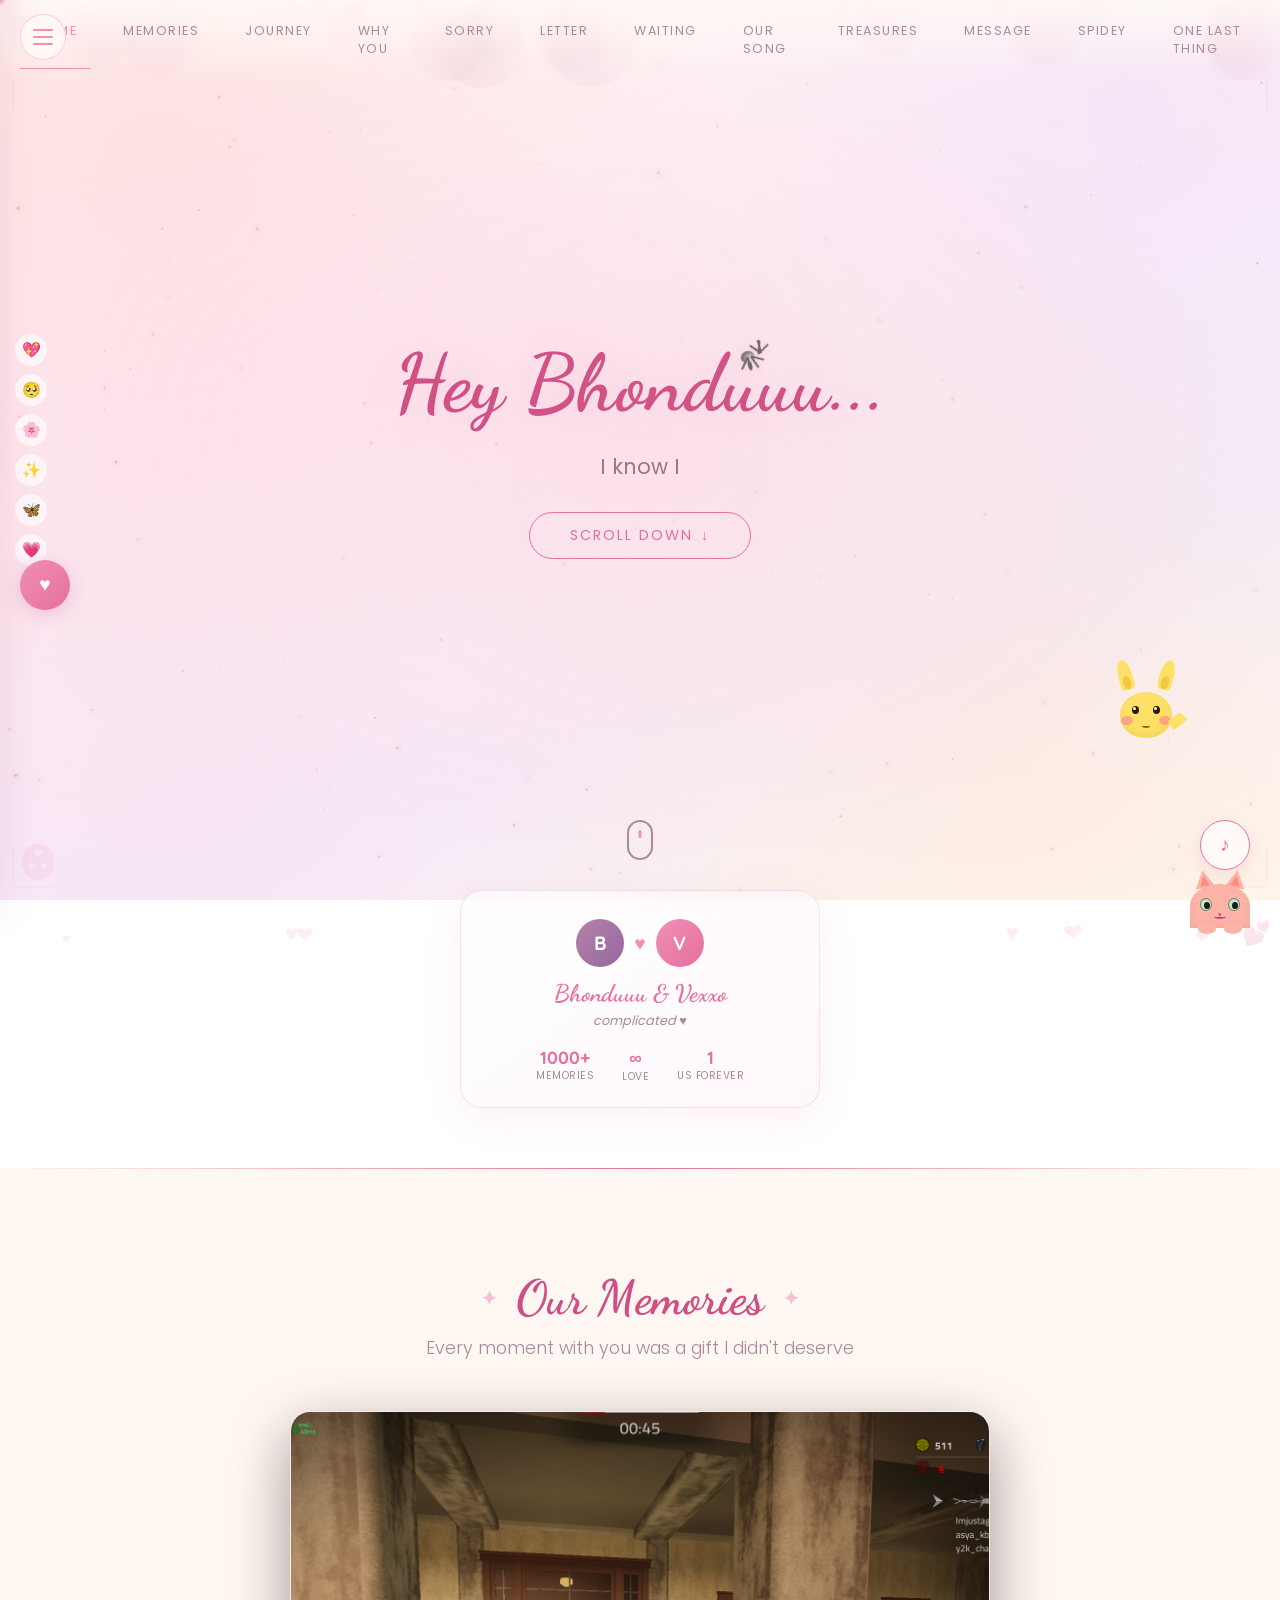
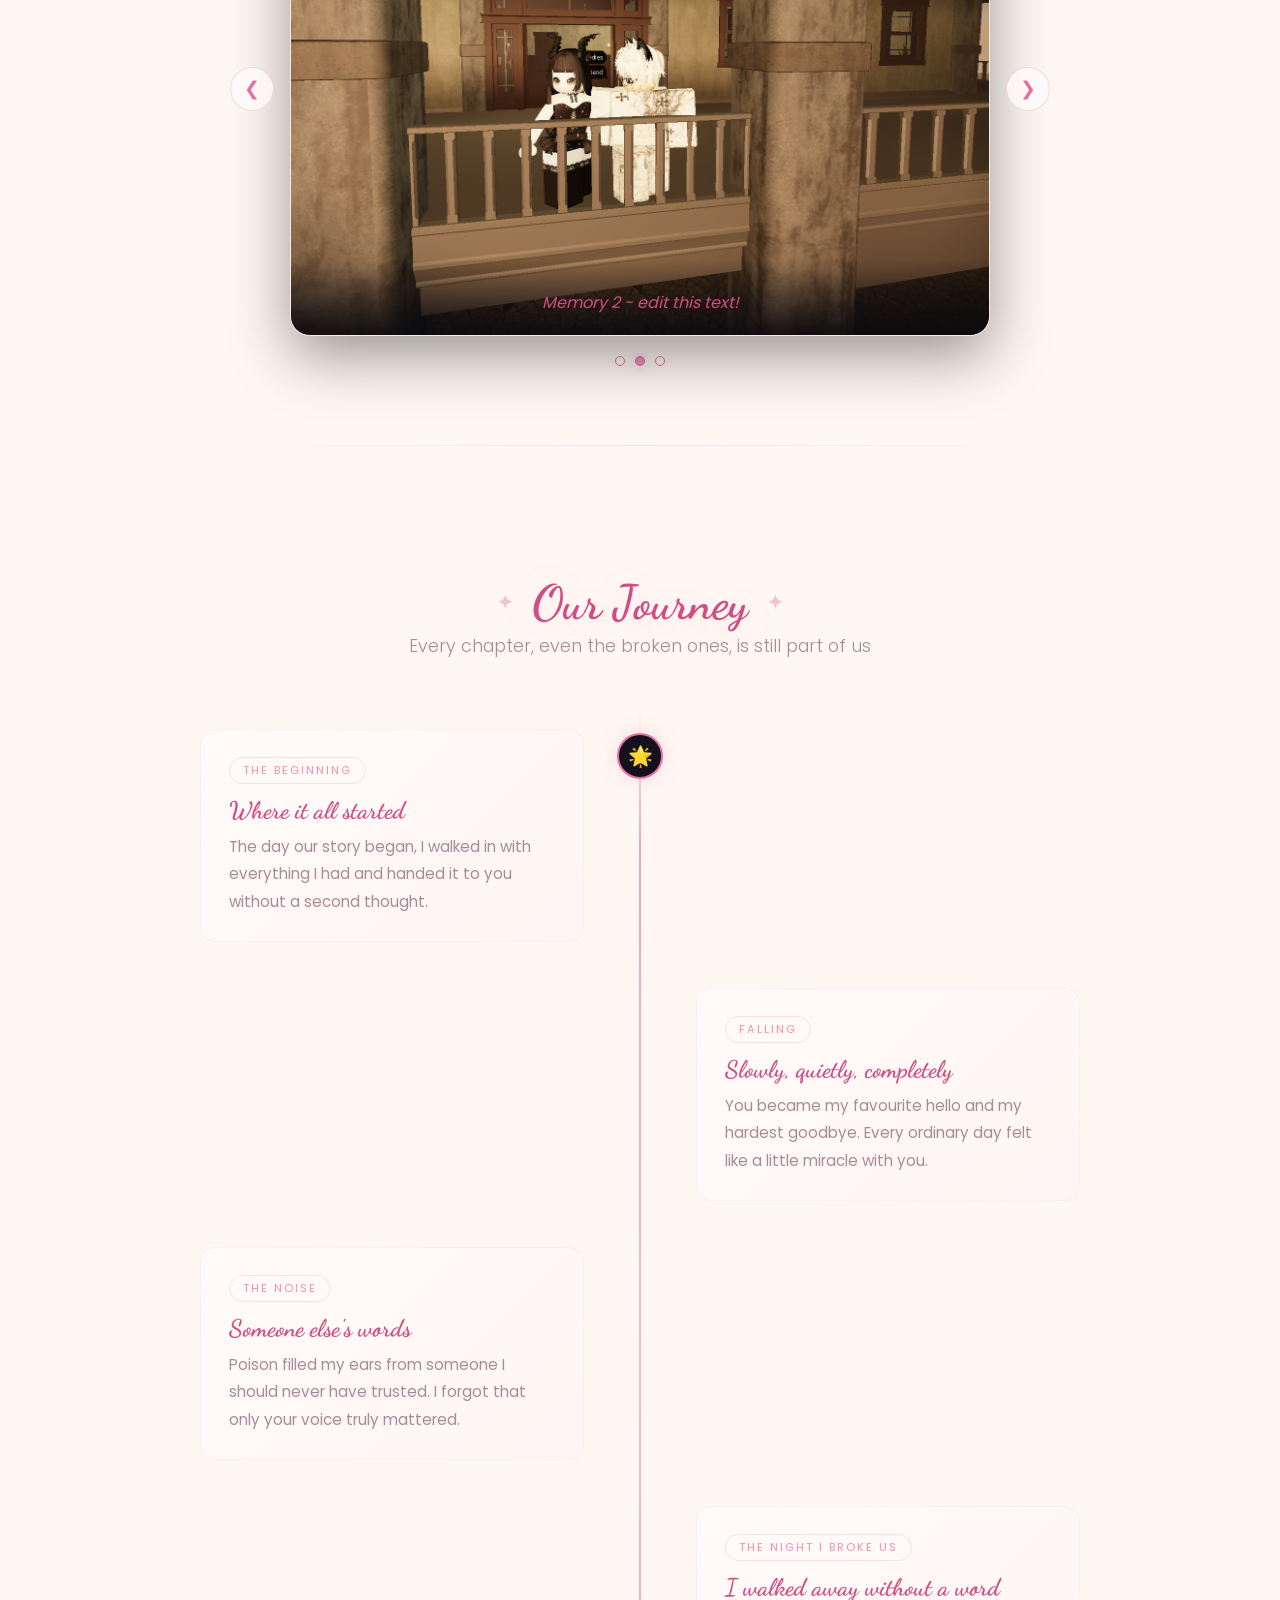
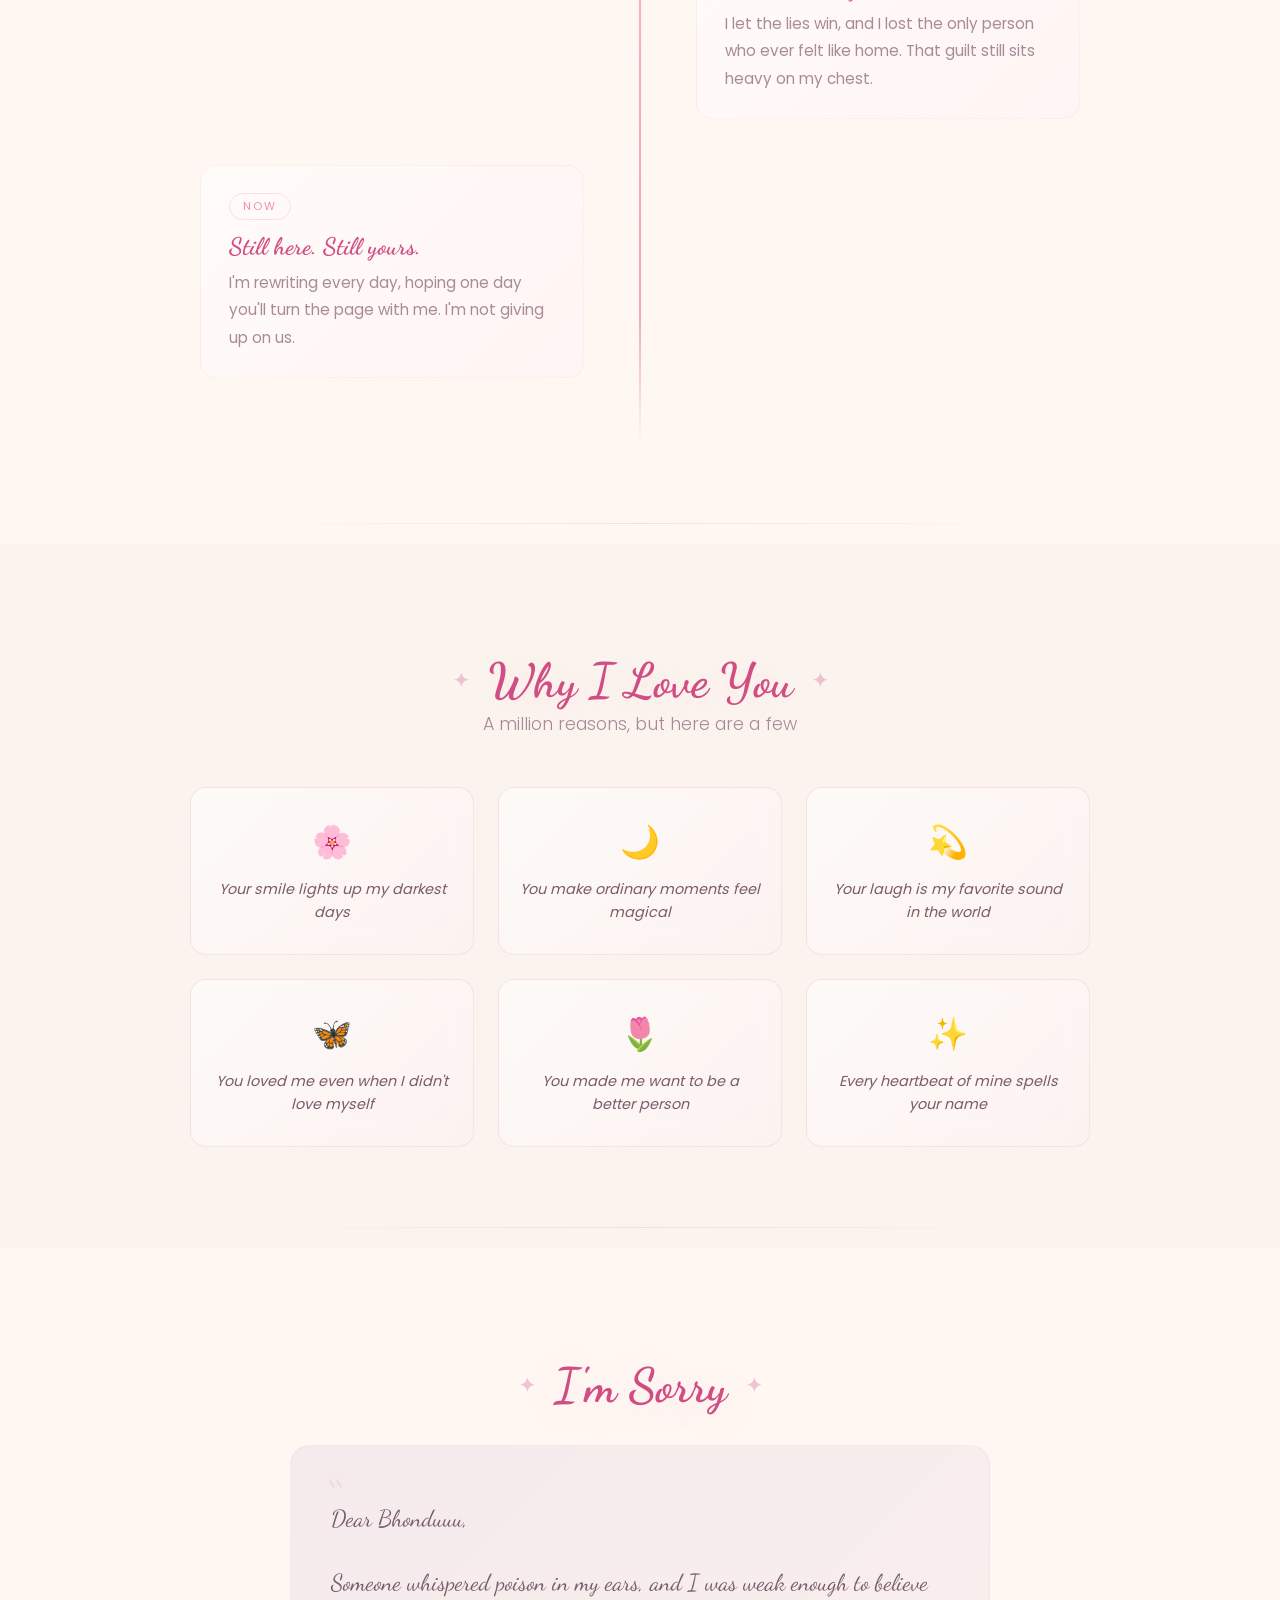
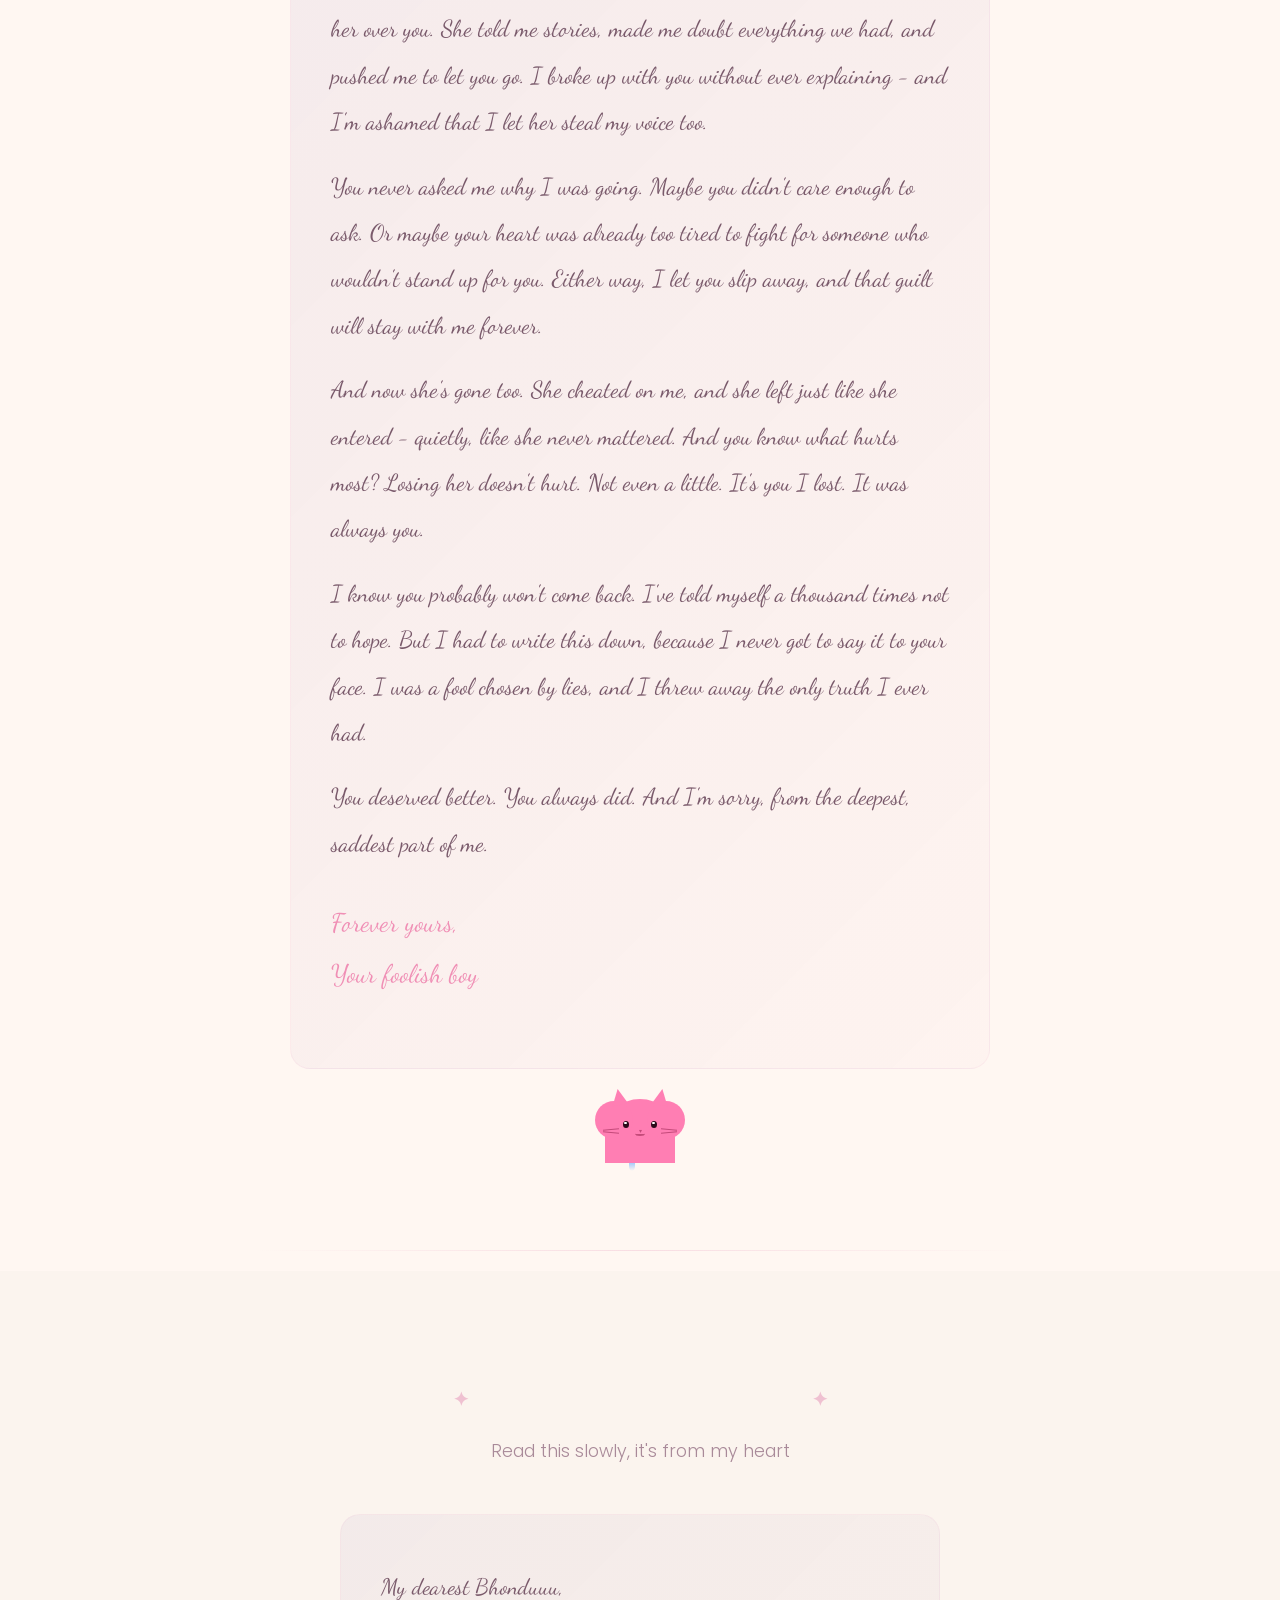
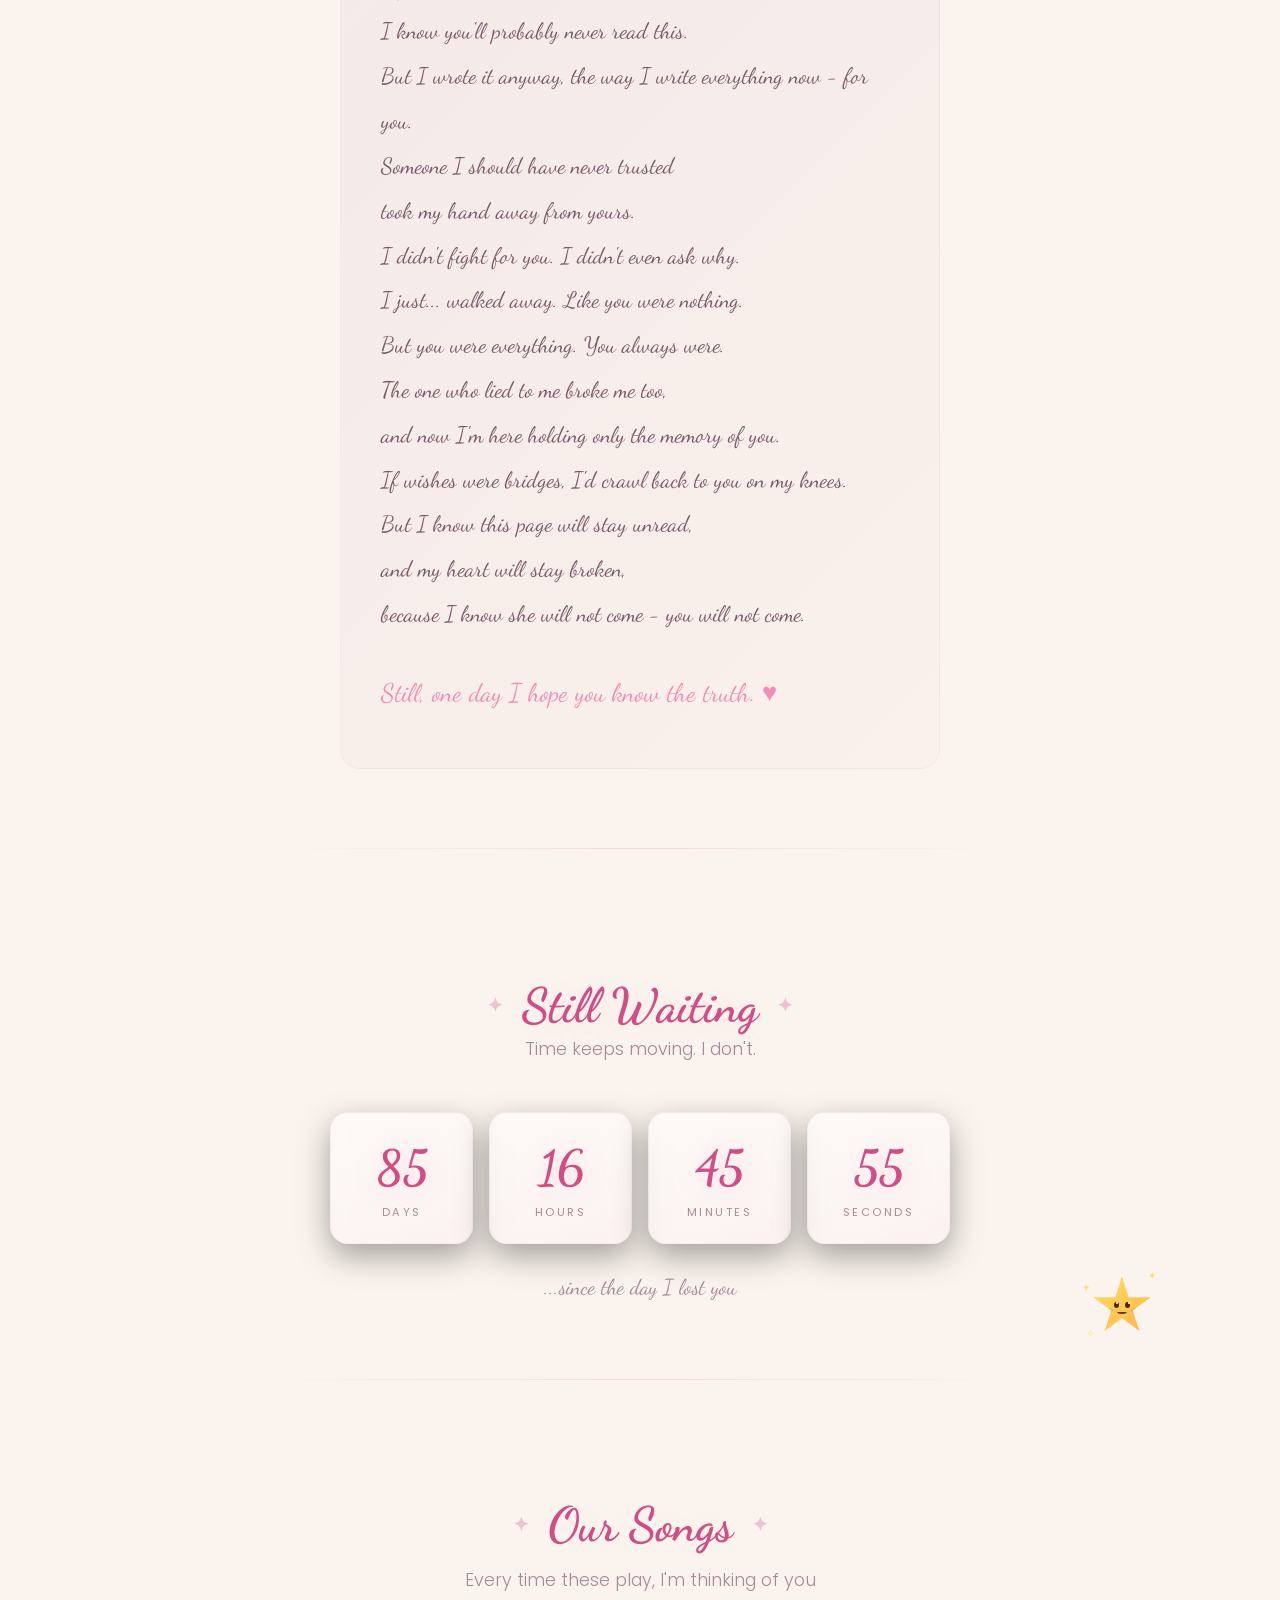
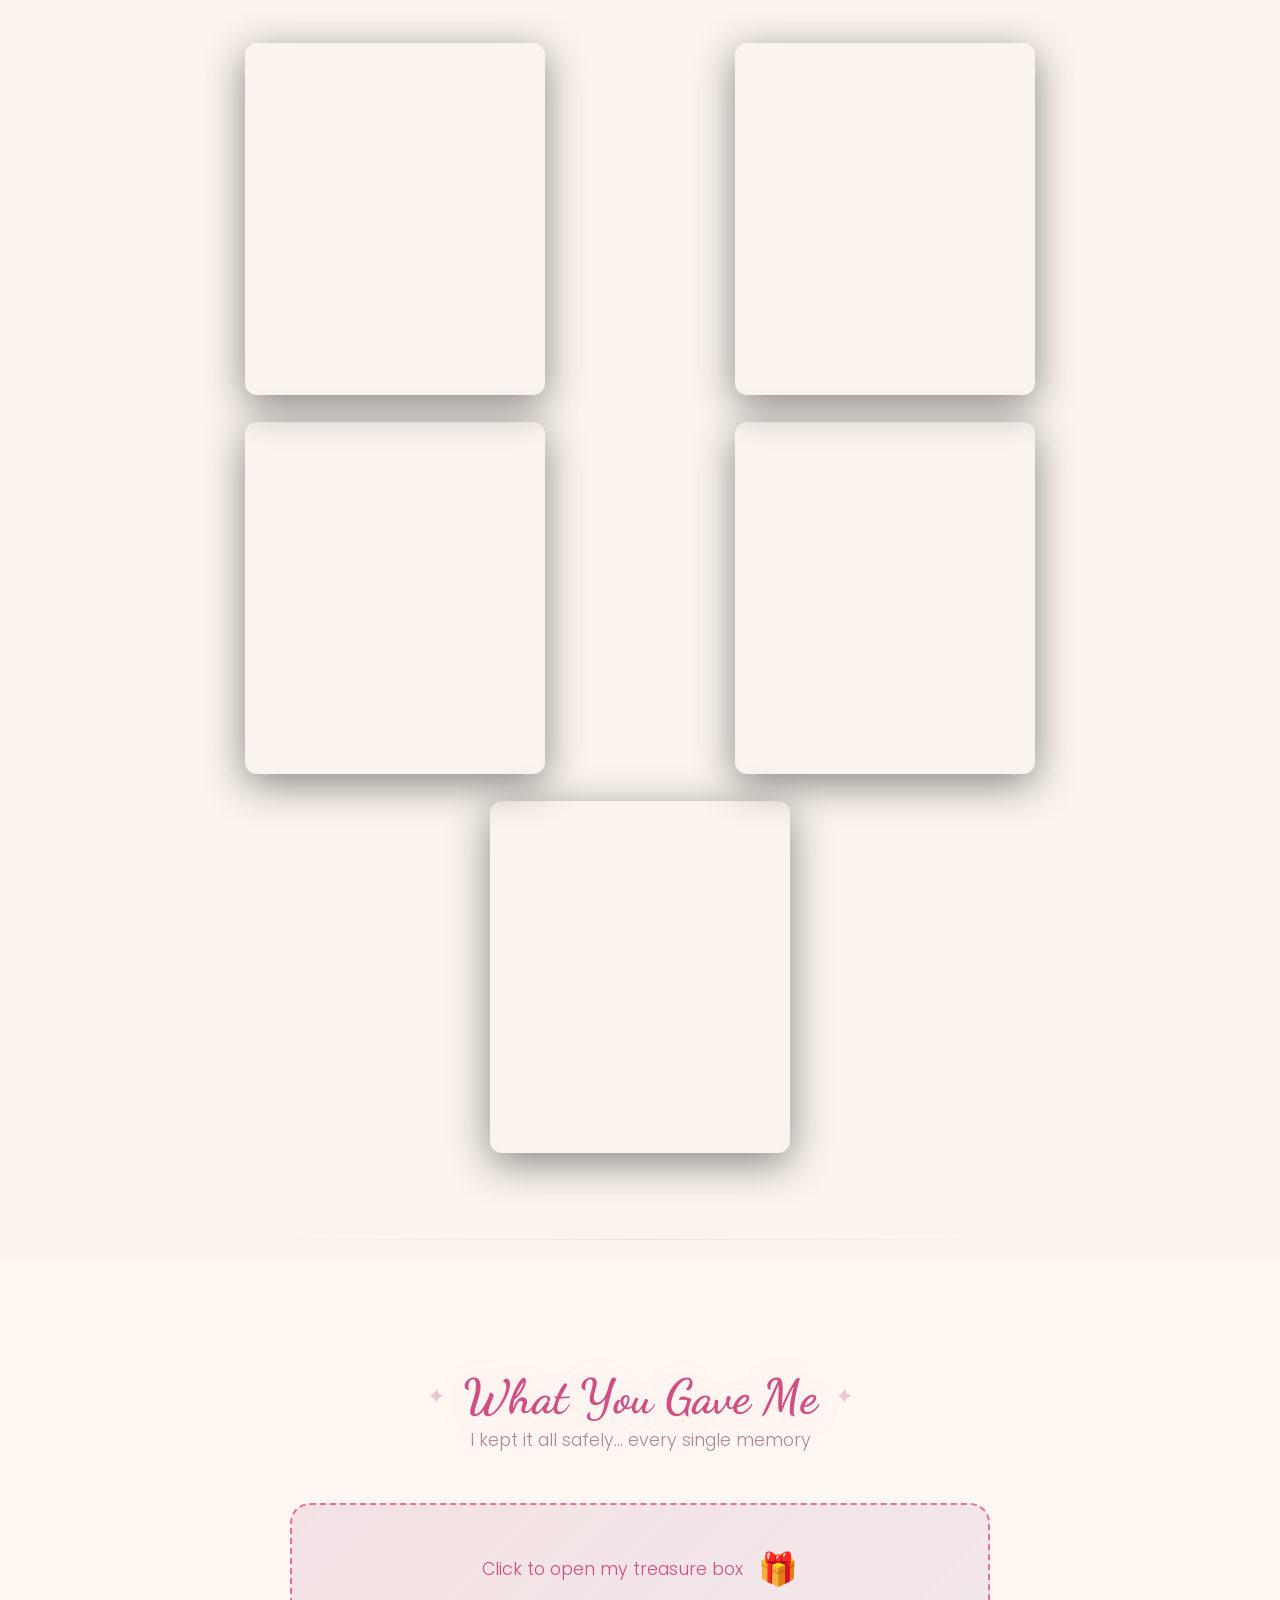
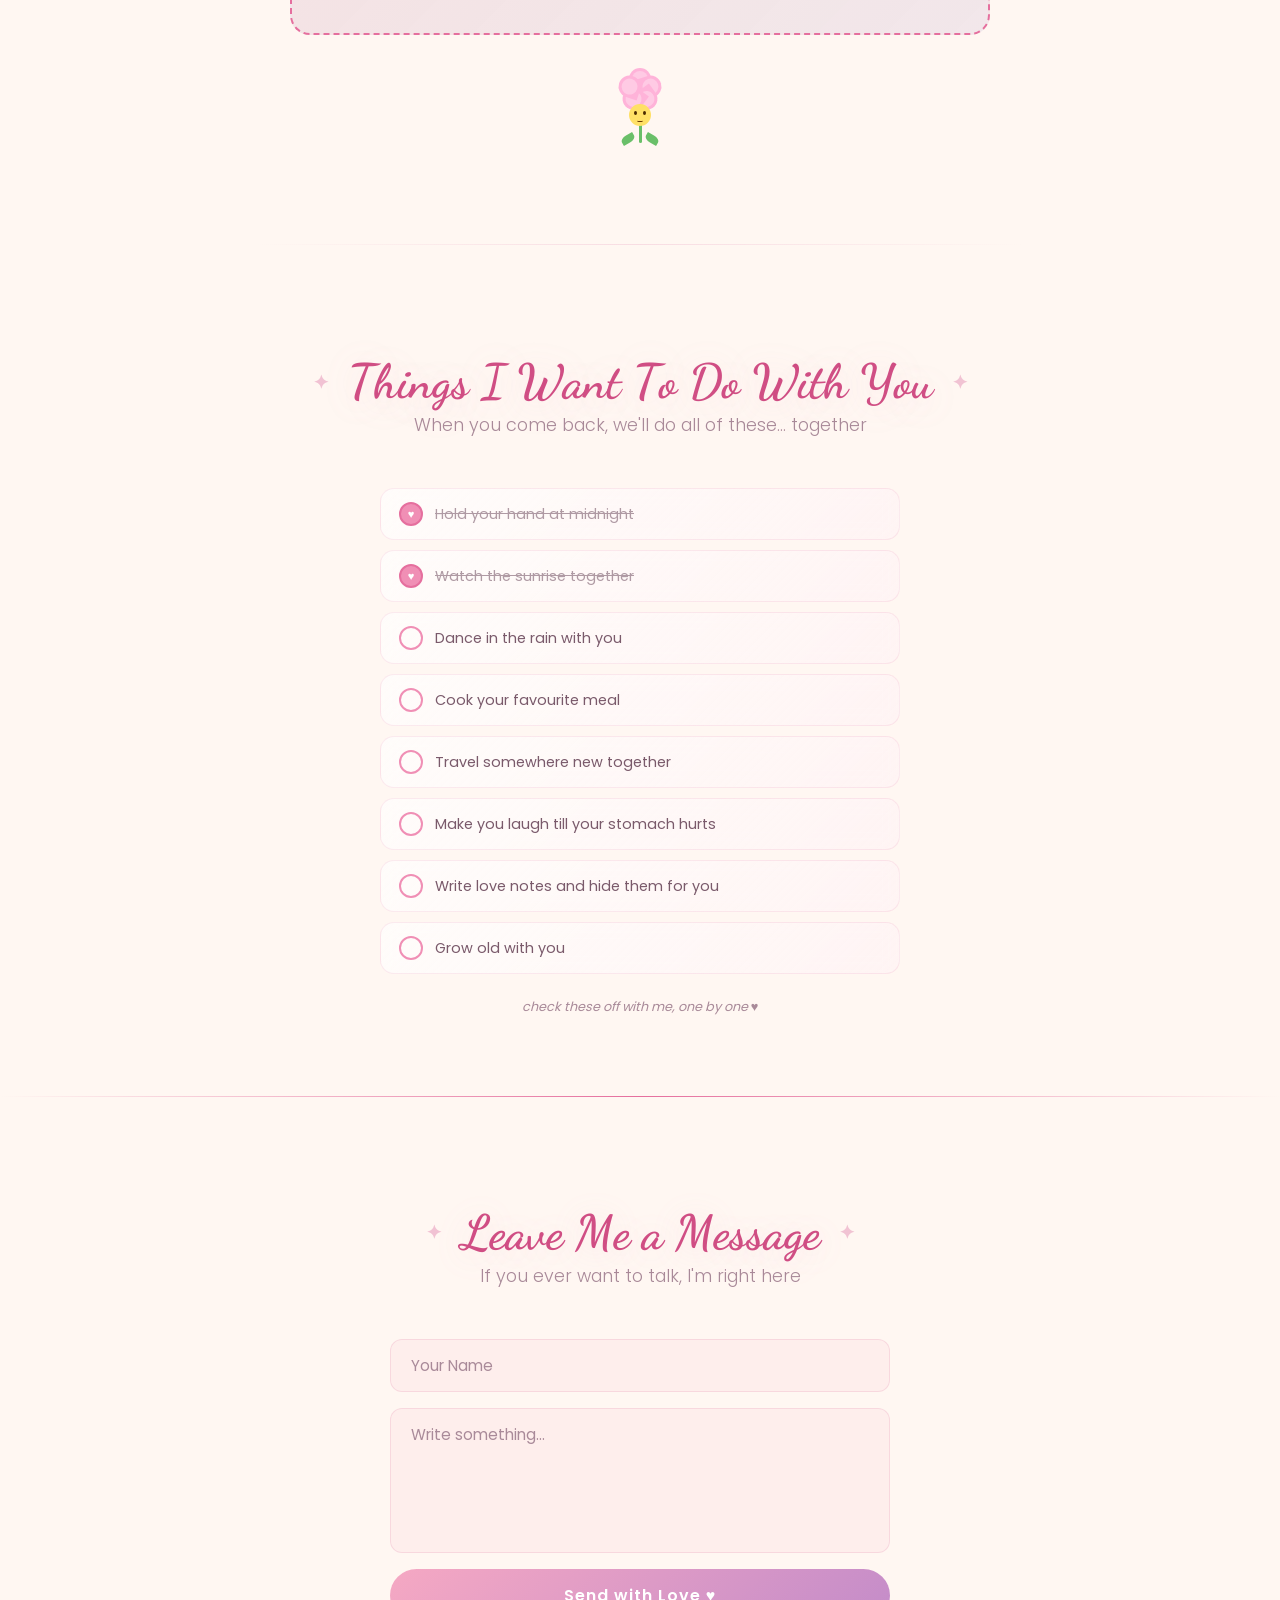
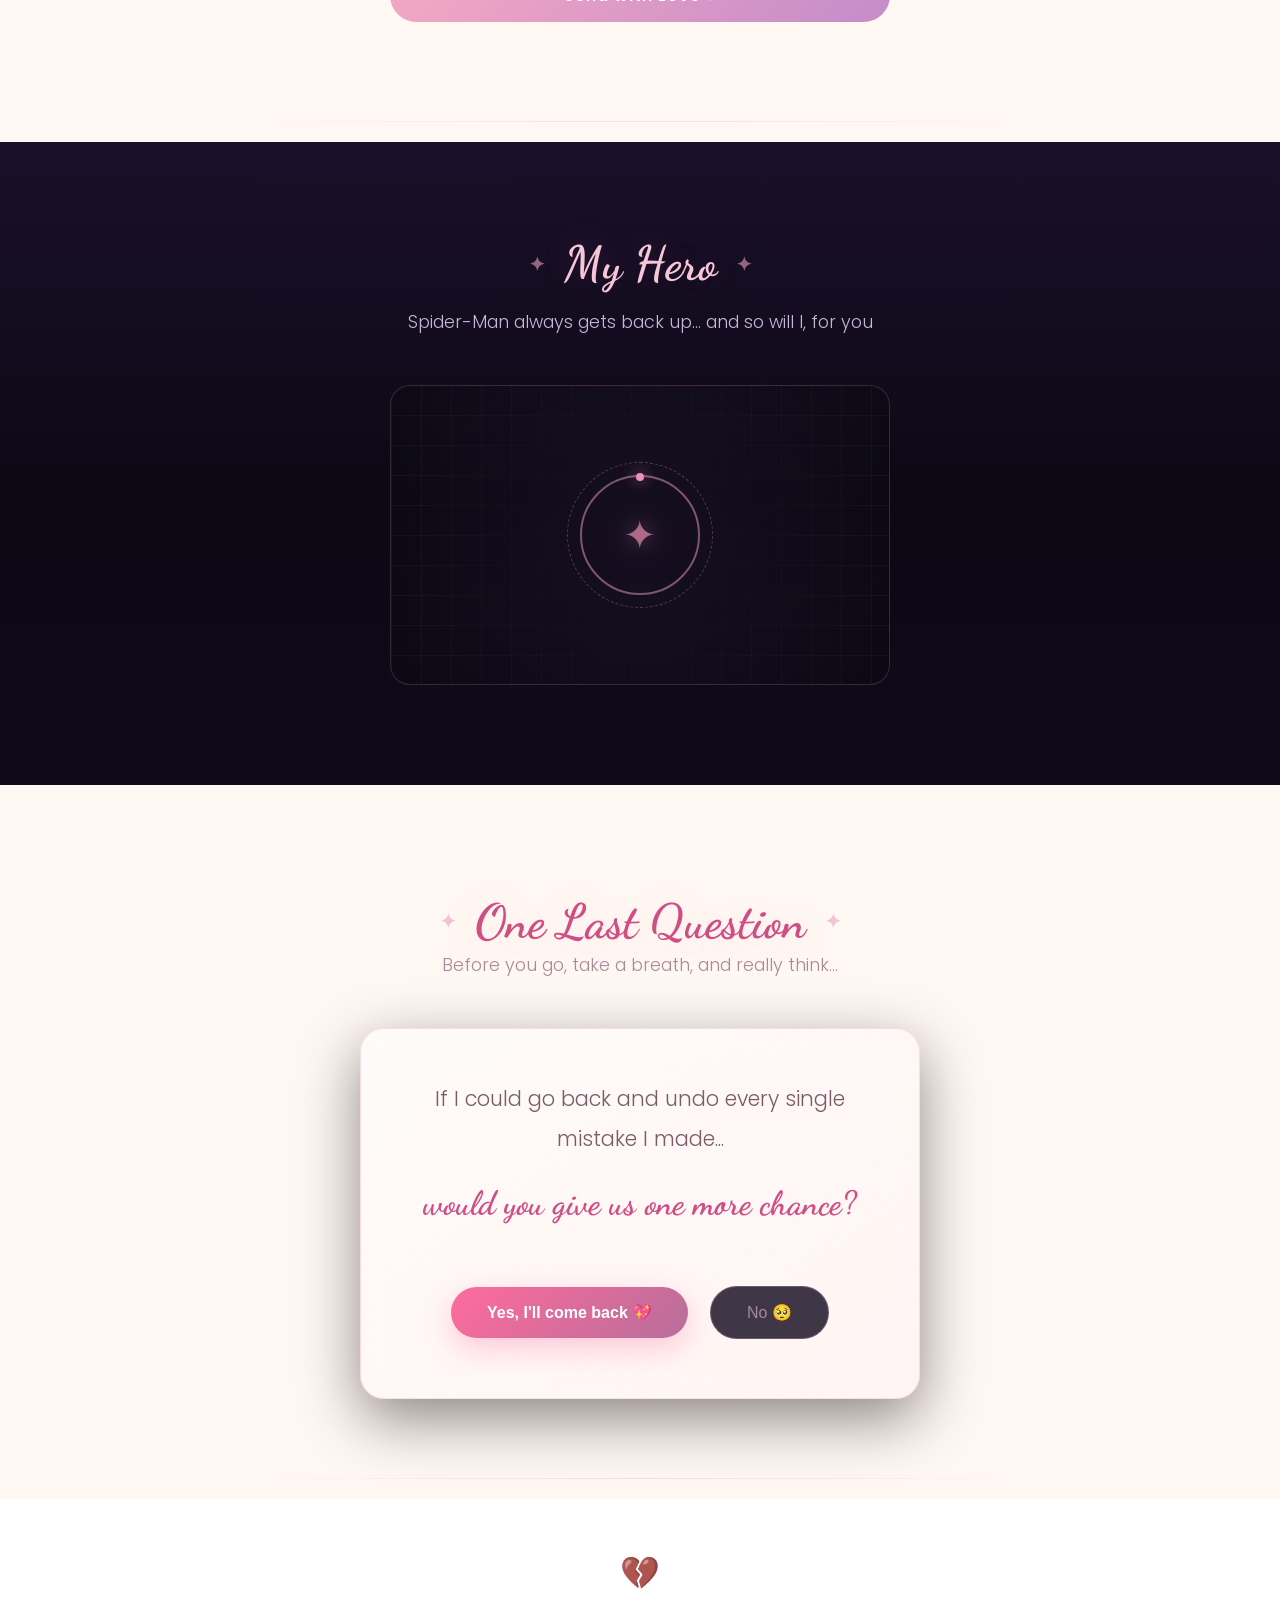
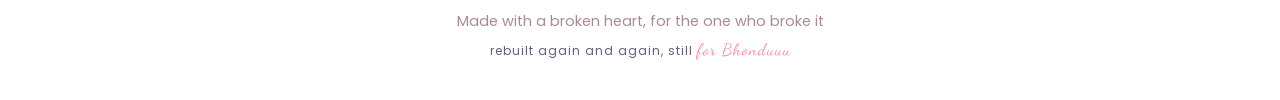
<file: docs/index.html>
<!DOCTYPE html>
<html lang="en">
<head>
    <meta charset="UTF-8">
    <meta name="viewport" content="width=device-width, initial-scale=1.0">
    <title>For Bhonduuu</title>
    <meta name="description" content="A letter, a story, and one last question - made with a broken heart for Bhonduuu.">
    <meta name="theme-color" content="#0a0a0f">
    <meta property="og:title" content="For Bhonduuu">
    <meta property="og:description" content="Every memory, every sorry, every truth - all for you.">
    <meta property="og:type" content="website">
    <meta property="og:image" content="https://36gt.github.io/for-bhonduuu/photos/bhondu.jpg">
    <meta name="twitter:card" content="summary_large_image">
    <link rel="icon" href="data:image/svg+xml,%3Csvg xmlns='http://www.w3.org/2000/svg' viewBox='0 0 24 24'%3E%3Cpath fill='%23e8a0bf' d='M12 21s-8-5.3-8-11a4.5 4.5 0 0 1 8-2.8A4.5 4.5 0 0 1 20 10c0 5.7-8 11-8 11z'/%3E%3C/svg%3E">
    <link rel="manifest" href="manifest.json">
    <link rel="stylesheet" href="css/style.css?v=1789043368">
</head>
<body>
    <div class="preloader" id="preloader">
        <div class="preloader-heart">💗</div>
        <div class="preloader-title">For Bhonduuu</div>
        <div class="preloader-sub">loading our memories<span class="preloader-dots">...</span></div>
    </div>

    <div class="scroll-progress" id="scrollProgress"></div>
    <div class="noise-overlay"></div>
    <div class="cursor-glow" id="cursorGlow"></div>

    <canvas id="starsCanvas"></canvas>
    <div class="rain-overlay"></div>
    <div class="hearts-container" id="heartsContainer"></div>

    <div class="web-overlay" id="webOverlay"></div>
    <div class="spider" id="crawlingSpider">
        <div class="spider-body"></div>
        <div class="spider-leg leg-1"></div>
        <div class="spider-leg leg-2"></div>
        <div class="spider-leg leg-3"></div>
        <div class="spider-leg leg-4"></div>
        <div class="spider-leg leg-5"></div>
        <div class="spider-leg leg-6"></div>
        <div class="spider-leg leg-7"></div>
        <div class="spider-leg leg-8"></div>
    </div>
    <div class="hud-overlay">
        <div class="hud-corner tl"></div>
        <div class="hud-corner tr"></div>
        <div class="hud-corner bl"></div>
        <div class="hud-corner br"></div>
        <div class="hud-scanline"></div>
        <div class="hud-grid"></div>
    </div>

    <div class="menu-overlay" id="menuOverlay"></div>
    <button class="side-menu-btn" id="sideMenuBtn" title="Menu">
        <span class="menu-bar"></span>
        <span class="menu-bar"></span>
        <span class="menu-bar"></span>
    </button>

    <aside class="side-menu" id="sideMenu">
        <div class="side-menu-header">
            <span class="side-menu-title">For Bhonduuu 💕</span>
            <button class="side-menu-close" id="sideMenuClose">✕</button>
        </div>
        <nav class="side-menu-links">
            <a href="#home" class="side-link" style="--idx:0"><span class="link-icon">🏠</span> Home</a>
            <a href="#memories" class="side-link" style="--idx:1"><span class="link-icon">📸</span> Memories</a>
            <a href="#journey" class="side-link" style="--idx:2"><span class="link-icon">🗺️</span> Our Journey</a>
            <a href="#reasons" class="side-link" style="--idx:3"><span class="link-icon">💌</span> Why You</a>
            <a href="#sorry" class="side-link" style="--idx:4"><span class="link-icon">🥺</span> Sorry</a>
            <a href="#letter" class="side-link" style="--idx:5"><span class="link-icon">💌</span> Letter</a>
            <a href="#waiting" class="side-link" style="--idx:6"><span class="link-icon">⏳</span> Still Waiting</a>
            <a href="#oursong" class="side-link" style="--idx:7"><span class="link-icon">🎵</span> Our Song</a>
            <a href="#gifts" class="side-link" style="--idx:8"><span class="link-icon">🎁</span> Treasures</a>
            <a href="#message" class="side-link" style="--idx:9"><span class="link-icon">💬</span> Message</a>
            <a href="#spiderman" class="side-link" style="--idx:10"><span class="link-icon">🕷️</span> Spidey</a>
            <a href="#asking" class="side-link" style="--idx:11"><span class="link-icon">💖</span> One Last Chance</a>
        </nav>
        <div class="side-menu-footer">
            <span>Made with a broken heart 💔</span>
        </div>
    </aside>

    <nav class="navbar" id="mainNav">
        <a href="#home" class="nav-link">Home</a>
        <a href="#memories" class="nav-link">Memories</a>
        <a href="#journey" class="nav-link">Journey</a>
        <a href="#reasons" class="nav-link">Why You</a>
        <a href="#sorry" class="nav-link">Sorry</a>
        <a href="#letter" class="nav-link">Letter</a>
        <a href="#waiting" class="nav-link">Waiting</a>
        <a href="#oursong" class="nav-link">Our Song</a>
        <a href="#gifts" class="nav-link">Treasures</a>
        <a href="#message" class="nav-link">Message</a>
        <a href="#spiderman" class="nav-link">Spidey</a>
        <a href="#asking" class="nav-link">One Last Thing</a>
    </nav>

    <button class="music-toggle" id="musicToggle" title="Toggle Music">♪</button>
    <audio id="bgMusic" loop>
        <source src="music/sad-romance.mp3" type="audio/mpeg">
    </audio>

    <section id="home" class="hero">
        <div class="hero-content">
            <h1 class="typewriter" id="heroTitle"></h1>
            <p class="fade-in delay-3 hero-sub" id="heroSub"></p>
            <a href="#memories" class="cta-btn fade-in delay-3">Scroll Down</a>
        </div>
        <div class="scroll-indicator">
            <div class="mouse">
                <div class="wheel"></div>
            </div>
        </div>
        <div class="char-pikachu" id="charPikachu">
            <div class="pika-body">
                <div class="pika-ear pika-ear-l"></div>
                <div class="pika-ear pika-ear-r"></div>
                <div class="pika-face">
                    <div class="pika-eye pika-eye-l"></div>
                    <div class="pika-eye pika-eye-r"></div>
                    <div class="pika-cheek pika-cheek-l"></div>
                    <div class="pika-cheek pika-cheek-r"></div>
                    <div class="pika-mouth"></div>
                </div>
                <div class="pika-tail"></div>
            </div>
            <div class="pika-speech" id="pikaSpeech">I miss you!</div>
        </div>
    </section>

    <section id="profile" class="profile-section">
        <div class="profile-card">
            <div class="profile-avatar">
                <span class="profile-initial profile-initial-him">B</span>
                <span class="profile-heart">♥</span>
                <span class="profile-initial profile-initial-her">V</span>
            </div>
            <h3 class="profile-names">Bhonduuu & Vexxo</h3>
            <p class="profile-status">complicated ♥</p>
            <div class="profile-stats">
                <div class="profile-stat"><span class="ps-val">1000+</span><span class="ps-label">memories</span></div>
                <div class="profile-stat"><span class="ps-val">∞</span><span class="ps-label">love</span></div>
                <div class="profile-stat"><span class="ps-val">1</span><span class="ps-label">us forever</span></div>
            </div>
        </div>
    </section>

    <section id="memories" class="memories">
        <h2 class="section-title">Our Memories</h2>
        <p class="section-subtitle">Every moment with you was a gift I didn't deserve</p>
        <div class="slideshow-container">
            <div class="slideshow" id="slideshow">
                <div class="slide active">
                    <img src="photos/bhondu.jpg" alt="Memory 1">
                    <div class="slide-caption">Memory 1 - edit this text!</div>
                </div>
                <div class="slide">
                    <img src="photos/image.png" alt="Memory 2">
                    <div class="slide-caption">Memory 2 - edit this text!</div>
                </div>
                <div class="slide">
                    <img src="photos/photo1.png" alt="Memory 3">
                    <div class="slide-caption">Memory 3 - edit this text!</div>
                </div>
            </div>
            <button class="slide-btn prev" id="prevBtn">❮</button>
            <button class="slide-btn next" id="nextBtn">❯</button>
            <div class="slide-dots" id="slideDots"></div>
        </div>
    </section>

    <section id="journey" class="journey-section">
        <h2 class="section-title">Our Journey</h2>
        <p class="section-subtitle">Every chapter, even the broken ones, is still part of us</p>
        <div class="timeline">
            <div class="timeline-item">
                <div class="timeline-marker">🌟</div>
                <div class="timeline-card">
                    <div class="timeline-tag">The Beginning</div>
                    <h3>Where it all started</h3>
                    <p>The day our story began, I walked in with everything I had and handed it to you without a second thought.</p>
                </div>
            </div>
            <div class="timeline-item">
                <div class="timeline-marker">💞</div>
                <div class="timeline-card">
                    <div class="timeline-tag">Falling</div>
                    <h3>Slowly, quietly, completely</h3>
                    <p>You became my favourite hello and my hardest goodbye. Every ordinary day felt like a little miracle with you.</p>
                </div>
            </div>
            <div class="timeline-item">
                <div class="timeline-marker">🍂</div>
                <div class="timeline-card">
                    <div class="timeline-tag">The Noise</div>
                    <h3>Someone else's words</h3>
                    <p>Poison filled my ears from someone I should never have trusted. I forgot that only your voice truly mattered.</p>
                </div>
            </div>
            <div class="timeline-item">
                <div class="timeline-marker">💔</div>
                <div class="timeline-card">
                    <div class="timeline-tag">The Night I Broke Us</div>
                    <h3>I walked away without a word</h3>
                    <p>I let the lies win, and I lost the only person who ever felt like home. That guilt still sits heavy on my chest.</p>
                </div>
            </div>
            <div class="timeline-item">
                <div class="timeline-marker">🌌</div>
                <div class="timeline-card">
                    <div class="timeline-tag">Now</div>
                    <h3>Still here. Still yours.</h3>
                    <p>I'm rewriting every day, hoping one day you'll turn the page with me. I'm not giving up on us.</p>
                </div>
            </div>
        </div>
    </section>

    <section id="reasons" class="reasons-section">
        <h2 class="section-title">Why I Love You</h2>
        <p class="section-subtitle">A million reasons, but here are a few</p>
        <div class="reasons-grid">
            <div class="reason-card" style="--i:0">
                <div class="reason-icon">🌸</div>
                <p>Your smile lights up my darkest days</p>
            </div>
            <div class="reason-card" style="--i:1">
                <div class="reason-icon">🌙</div>
                <p>You make ordinary moments feel magical</p>
            </div>
            <div class="reason-card" style="--i:2">
                <div class="reason-icon">💫</div>
                <p>Your laugh is my favorite sound in the world</p>
            </div>
            <div class="reason-card" style="--i:3">
                <div class="reason-icon">🦋</div>
                <p>You loved me even when I didn't love myself</p>
            </div>
            <div class="reason-card" style="--i:4">
                <div class="reason-icon">🌷</div>
                <p>You made me want to be a better person</p>
            </div>
            <div class="reason-card" style="--i:5">
                <div class="reason-icon">✨</div>
                <p>Every heartbeat of mine spells your name</p>
            </div>
        </div>
    </section>

    <section id="sorry" class="sorry-section">
        <div class="sorry-content">
            <h2 class="section-title">I'm Sorry</h2>
            <div class="sorry-letter">
                <p>Dear Bhonduuu,</p>
                <p>Someone whispered poison in my ears, and I was weak enough to believe her over you. She told me stories, made me doubt everything we had, and pushed me to let you go. I broke up with you without ever explaining - and I'm ashamed that I let her steal my voice too.</p>
                <p>You never asked me why I was going. Maybe you didn't care enough to ask. Or maybe your heart was already too tired to fight for someone who wouldn't stand up for you. Either way, I let you slip away, and that guilt will stay with me forever.</p>
                <p>And now she's gone too. She cheated on me, and she left just like she entered - quietly, like she never mattered. And you know what hurts most? Losing her doesn't hurt. Not even a little. It's you I lost. It was always you.</p>
                <p>I know you probably won't come back. I've told myself a thousand times not to hope. But I had to write this down, because I never got to say it to your face. I was a fool chosen by lies, and I threw away the only truth I ever had.</p>
                <p>You deserved better. You always did. And I'm sorry, from the deepest, saddest part of me.</p>
                <p class="signature">Forever yours,<br>Your foolish boy</p>
            </div>
        </div>
        <div class="char-heartkitty">
            <div class="hk-body">
                <div class="hk-ear hk-ear-l"></div>
                <div class="hk-ear hk-ear-r"></div>
                <div class="hk-face">
                    <div class="hk-eye hk-eye-l"></div>
                    <div class="hk-eye hk-eye-r"></div>
                    <div class="hk-nose">▾</div>
                    <div class="hk-mouth"></div>
                    <div class="hk-whisker hk-wl1"></div>
                    <div class="hk-whisker hk-wl2"></div>
                    <div class="hk-whisker hk-wr1"></div>
                    <div class="hk-whisker hk-wr2"></div>
                </div>
            </div>
            <div class="hk-tear"></div>
        </div>
    </section>

    <section id="letter" class="letter-section">
        <h2 class="section-title">A Letter For You</h2>
        <p class="section-subtitle">Read this slowly, it's from my heart</p>
        <div class="letter-paper">
            <p class="letter-line" style="--delay:0">My dearest Bhonduuu,</p>
            <p class="letter-line" style="--delay:1">I know you'll probably never read this.</p>
            <p class="letter-line" style="--delay:2">But I wrote it anyway, the way I write everything now - for you.</p>
            <p class="letter-line" style="--delay:3">Someone I should have never trusted</p>
            <p class="letter-line" style="--delay:4">took my hand away from yours.</p>
            <p class="letter-line" style="--delay:5">I didn't fight for you. I didn't even ask why.</p>
            <p class="letter-line" style="--delay:6">I just... walked away. Like you were nothing.</p>
            <p class="letter-line" style="--delay:7">But you were everything. You always were.</p>
            <p class="letter-line" style="--delay:8">The one who lied to me broke me too,</p>
            <p class="letter-line" style="--delay:9">and now I'm here holding only the memory of you.</p>
            <p class="letter-line" style="--delay:10">If wishes were bridges, I'd crawl back to you on my knees.</p>
            <p class="letter-line" style="--delay:11">But I know this page will stay unread,</p>
            <p class="letter-line" style="--delay:12">and my heart will stay broken,</p>
            <p class="letter-line" style="--delay:13">because I know she will not come - you will not come.</p>
            <p class="letter-line signature-line" style="--delay:14">Still, one day I hope you know the truth. ♥</p>
        </div>
    </section>

    <section id="waiting" class="waiting-section">
        <h2 class="section-title">Still Waiting</h2>
        <p class="section-subtitle">Time keeps moving. I don't.</p>
        <div class="counter-grid">
            <div class="counter-box">
                <span class="counter-value" id="countDays">0</span>
                <span class="counter-label">Days</span>
            </div>
            <div class="counter-box">
                <span class="counter-value" id="countHours">0</span>
                <span class="counter-label">Hours</span>
            </div>
            <div class="counter-box">
                <span class="counter-value" id="countMins">0</span>
                <span class="counter-label">Minutes</span>
            </div>
            <div class="counter-box">
                <span class="counter-value" id="countSecs">0</span>
                <span class="counter-label">Seconds</span>
            </div>
        </div>
        <p class="waiting-caption">...since the day I lost you</p>
        <div class="char-starbuddy">
            <div class="star-body">
                <div class="star-face">
                    <div class="star-eye star-eye-l"></div>
                    <div class="star-eye star-eye-r"></div>
                    <div class="star-smile"></div>
                    <div class="star-blush star-blush-l"></div>
                    <div class="star-blush star-blush-r"></div>
                </div>
            </div>
            <div class="star-sparkle star-sp1">✦</div>
            <div class="star-sparkle star-sp2">✧</div>
            <div class="star-sparkle star-sp3">✦</div>
        </div>
    </section>

    <section id="oursong" class="song-section">
        <h2 class="section-title">Our Songs</h2>
        <p class="section-subtitle">Every time these play, I'm thinking of you</p>
        <div class="song-grid">
            <div class="song-embed">
                <iframe style="border-radius:12px"
                    src="https://open.spotify.com/embed/track/2ZzZ2qwZBWlDKs420hhloc?utm_source=generator&theme=0"
                    width="100%" height="352" frameBorder="0"
                    allow="autoplay; clipboard-write; encrypted-media; fullscreen; picture-in-picture"
                    loading="lazy" title="Our Song 1"></iframe>
            </div>
            <div class="song-embed">
                <iframe style="border-radius:12px"
                    src="https://open.spotify.com/embed/track/2iVj11OdEBNIGUv9f7jGPK?utm_source=generator&theme=0"
                    width="100%" height="352" frameBorder="0"
                    allow="autoplay; clipboard-write; encrypted-media; fullscreen; picture-in-picture"
                    loading="lazy" title="Our Song 2"></iframe>
            </div>
            <div class="song-embed">
                <iframe style="border-radius:12px"
                    src="https://open.spotify.com/embed/track/39LNa3Seo5Y1XGvgmcwZSZ?utm_source=generator&theme=0"
                    width="100%" height="352" frameBorder="0"
                    allow="autoplay; clipboard-write; encrypted-media; fullscreen; picture-in-picture"
                    loading="lazy" title="Our Song 3"></iframe>
            </div>
            <div class="song-embed">
                <iframe style="border-radius:12px"
                    src="https://open.spotify.com/embed/track/4HesGCORky6hKWswrwodiD?utm_source=generator&theme=0"
                    width="100%" height="352" frameBorder="0"
                    allow="autoplay; clipboard-write; encrypted-media; fullscreen; picture-in-picture"
                    loading="lazy" title="Our Song 4"></iframe>
            </div>
            <div class="song-embed">
                <iframe style="border-radius:12px"
                    src="https://open.spotify.com/embed/track/0DpUQ3mpAGy3bYsEKVy6t5?utm_source=generator&theme=0"
                    width="100%" height="352" frameBorder="0"
                    allow="autoplay; clipboard-write; encrypted-media; fullscreen; picture-in-picture"
                    loading="lazy" title="Our Song 5"></iframe>
            </div>
        </div>
    </section>

    <section id="gifts" class="gifts-section">
        <h2 class="section-title">What You Gave Me</h2>
        <p class="section-subtitle">I kept it all safely... every single memory</p>
        <div class="gifts-box" id="giftsBox">
            <div class="gift-lid" id="giftLid">
                <span class="gift-text">Click to open my treasure box</span>
                <span class="gift-icon">🎁</span>
            </div>
            <div class="gift-content" id="giftContent">
                <p class="gift-message">Everything you gave me... I kept it safe. These videos are proof that we were real, that we were beautiful.</p>
                <div class="video-grid">
                    <div class="video-card">
                        <video controls preload="metadata">
                            <source src="videos/video1.mp4" type="video/mp4">
                            Your browser does not support video.
                        </video>
                        <p class="video-label">Our moment 1</p>
                    </div>
                    <div class="video-card">
                        <video controls preload="metadata">
                            <source src="videos/video2.mp4" type="video/mp4">
                            Your browser does not support video.
                        </video>
                        <p class="video-label">Our moment 2</p>
                    </div>
                </div>
            </div>
        </div>
        <div class="char-flowerfairy">
            <div class="ff-petals">
                <div class="ff-petal ff-p1"></div>
                <div class="ff-petal ff-p2"></div>
                <div class="ff-petal ff-p3"></div>
                <div class="ff-petal ff-p4"></div>
                <div class="ff-petal ff-p5"></div>
            </div>
            <div class="ff-center">
                <div class="ff-eye ff-eye-l"></div>
                <div class="ff-eye ff-eye-r"></div>
                <div class="ff-smile"></div>
            </div>
            <div class="ff-stem"></div>
            <div class="ff-leaf ff-leaf-l"></div>
            <div class="ff-leaf ff-leaf-r"></div>
        </div>
    </section>

    <section id="lovelist" class="lovelist-section">
        <h2 class="section-title">Things I Want To Do With You</h2>
        <p class="section-subtitle">When you come back, we'll do all of these... together</p>
        <div class="lovelist-grid">
            <label class="lovelist-item"><input type="checkbox" checked disabled><span class="ll-check">♥</span><span class="ll-text">Hold your hand at midnight</span></label>
            <label class="lovelist-item"><input type="checkbox" checked disabled><span class="ll-check">♥</span><span class="ll-text">Watch the sunrise together</span></label>
            <label class="lovelist-item"><input type="checkbox" disabled><span class="ll-check">♥</span><span class="ll-text">Dance in the rain with you</span></label>
            <label class="lovelist-item"><input type="checkbox" disabled><span class="ll-check">♥</span><span class="ll-text">Cook your favourite meal</span></label>
            <label class="lovelist-item"><input type="checkbox" disabled><span class="ll-check">♥</span><span class="ll-text">Travel somewhere new together</span></label>
            <label class="lovelist-item"><input type="checkbox" disabled><span class="ll-check">♥</span><span class="ll-text">Make you laugh till your stomach hurts</span></label>
            <label class="lovelist-item"><input type="checkbox" disabled><span class="ll-check">♥</span><span class="ll-text">Write love notes and hide them for you</span></label>
            <label class="lovelist-item"><input type="checkbox" disabled><span class="ll-check">♥</span><span class="ll-text">Grow old with you</span></label>
        </div>
        <p class="lovelist-caption">check these off with me, one by one ♥</p>
    </section>

    <section id="message" class="message-section">
        <h2 class="section-title">Leave Me a Message</h2>
        <p class="section-subtitle">If you ever want to talk, I'm right here</p>
        <form class="message-form" id="messageForm">
            <input type="text" id="nameInput" placeholder="Your Name" required>
            <textarea id="messageInput" placeholder="Write something..." rows="5" required></textarea>
            <button type="submit" class="send-btn">Send with Love ♥</button>
        </form>
        <div class="form-response" id="formResponse"></div>
    </section>

    <section id="spiderman" class="spidey-section">
        <h2 class="section-title">My Hero</h2>
        <p class="section-subtitle">Spider-Man always gets back up... and so will I, for you</p>
        <div class="hud-container">
            <div class="hud-ring"></div>
            <div class="hud-target">✦</div>
            <div class="hud-lines"></div>
        </div>
    </section>

    <section id="asking" class="ask-section">
        <h2 class="section-title">One Last Question</h2>
        <p class="section-subtitle">Before you go, take a breath, and really think...</p>
        <div class="ask-card" id="askCard">
            <p class="ask-text">If I could go back and undo every single mistake I made...<br><span>would you give us one more chance?</span></p>
            <div class="ask-buttons">
                <button class="ask-yes" id="askYes">Yes, I'll come back 💖</button>
                <button class="ask-no" id="askNo">No 🥺</button>
            </div>
            <div class="ask-reveal" id="askReveal">
                <div class="reveal-heart">💖</div>
                <p class="reveal-text">Then I'll be right here. Exactly where I've always been - waiting for you.</p>
                <p class="reveal-sub">Forever your foolish boy ♥</p>
            </div>
        </div>
    </section>

    <footer class="footer">
        <div class="broken-heart">💔</div>
        <p class="footer-main">Made with a broken heart, for the one who broke it</p>
        <p class="footer-sub">rebuilt again and again, still <span class="footer-name">for Bhonduuu</span></p>
    </footer>
    <div class="char-peekcat" id="peekCat">
        <div class="pc-ear pc-ear-l"></div>
        <div class="pc-ear pc-ear-r"></div>
        <div class="pc-head">
            <div class="pc-eye pc-eye-l">
                <div class="pc-pupil"></div>
            </div>
            <div class="pc-eye pc-eye-r">
                <div class="pc-pupil"></div>
            </div>
            <div class="pc-nose">▾</div>
            <div class="pc-mouth"></div>
        </div>
        <div class="pc-paw pc-paw-l"></div>
        <div class="pc-paw pc-paw-r"></div>
    </div>

    <button class="back-to-top" id="backToTop" title="Back to top">↑</button>

    <div class="bokeh-overlay" id="bokehOverlay"></div>

    <div class="emoji-bar" id="emojiBar">
        <button class="emoji-btn" data-emoji="💖">💖</button>
        <button class="emoji-btn" data-emoji="🥺">🥺</button>
        <button class="emoji-btn" data-emoji="🌸">🌸</button>
        <button class="emoji-btn" data-emoji="✨">✨</button>
        <button class="emoji-btn" data-emoji="🦋">🦋</button>
        <button class="emoji-btn" data-emoji="💗">💗</button>
    </div>

    <div class="fab-container" id="fabContainer">
        <div class="fab-menu" id="fabMenu">
            <a href="#home" class="fab-item" title="Home"><span>🏠</span></a>
            <a href="#oursong" class="fab-item" title="Song"><span>🎵</span></a>
            <a href="#gifts" class="fab-item" title="Gifts"><span>🎁</span></a>
            <a href="#message" class="fab-item" title="Message"><span>💌</span></a>
        </div>
        <button class="fab-main" id="fabMain"><span>♥</span></button>
    </div>

    <div class="mobile-nav" id="mobileNav">
        <a href="#home" class="mn-item active"><span class="mn-icon">🏠</span><span class="mn-label">Home</span></a>
        <a href="#memories" class="mn-item"><span class="mn-icon">📸</span><span class="mn-label">Us</span></a>
        <a href="#oursong" class="mn-item"><span class="mn-icon">🎵</span><span class="mn-label">Song</span></a>
        <a href="#gifts" class="mn-item"><span class="mn-icon">🎁</span><span class="mn-label">Gifts</span></a>
        <a href="#message" class="mn-item"><span class="mn-icon">💌</span><span class="mn-label">Msg</span></a>
    </div>

    <div class="thinking-popup" id="thinkingPopup">
        <div class="tp-content">
            <div class="tp-emoji">💭</div>
            <p class="tp-text" id="tpText">I'm thinking of you right now...</p>
            <button class="tp-close" id="tpClose">×</button>
        </div>
    </div>

    <script src="js/script.js?v=1789043368"></script>
</body>
</html>
</file>
<file: docs/css/style.css>
* {
    margin: 0;
    padding: 0;
    box-sizing: border-box;
}

:root {
    --bg-dark: #fbf4ee;
    --bg-section: #fff7f2;
    --pink: #f08fb5;
    --pink-light: #d04e84;
    --pink-dark: #e56f9e;
    --purple: #b582a8;
    --purple-light: #a78bfa;
    --text: #7a5a6b;
    --text-dim: #a98a99;
    --accent: #ff5f9d;
}

/* Self-hosted fonts (load locally, work on any phone/region) */
@font-face {
    font-family: 'Poppins';
    font-style: normal;
    font-weight: 300;
    font-display: swap;
    src: url('../fonts/Poppins-300.woff2') format('woff2');
}
@font-face {
    font-family: 'Poppins';
    font-style: normal;
    font-weight: 400;
    font-display: swap;
    src: url('../fonts/Poppins-400.woff2') format('woff2');
}
@font-face {
    font-family: 'Poppins';
    font-style: normal;
    font-weight: 600;
    font-display: swap;
    src: url('../fonts/Poppins-600.woff2') format('woff2');
}
@font-face {
    font-family: 'Dancing Script';
    font-style: normal;
    font-weight: 400 700;
    font-display: swap;
    src: url('../fonts/DancingScript-400.woff2') format('woff2');
}
@font-face {
    font-family: 'Quicksand';
    font-style: normal;
    font-weight: 300 700;
    font-display: swap;
    src: url('../fonts/Quicksand-700.woff2') format('woff2');
}

html { scroll-behavior: smooth; }

body {
    font-family: 'Poppins', sans-serif;
    background:
        radial-gradient(circle at 12% 18%, rgba(255, 182, 193, 0.30), transparent 42%),
        radial-gradient(circle at 88% 12%, rgba(228, 210, 255, 0.28), transparent 40%),
        radial-gradient(circle at 80% 85%, rgba(255, 218, 185, 0.30), transparent 45%),
        radial-gradient(circle at 15% 88%, rgba(255, 205, 222, 0.28), transparent 40%),
        linear-gradient(160deg, #fff6f0, #fdeef5 40%, #f4eefc 70%, #fff9f1);
    color: var(--text);
    overflow-x: hidden;
    min-height: 100vh;
    background-attachment: fixed;
}

/* Stars canvas */
#starsCanvas {
    position: fixed;
    top: 0;
    left: 0;
    width: 100%;
    height: 100%;
    z-index: 0;
    pointer-events: none;
}

/* Rain */
.rain-overlay {
    position: fixed;
    top: 0; left: 0;
    width: 100%; height: 100%;
    pointer-events: none;
    z-index: 1;
}

.rain-drop {
    position: absolute;
    border-radius: 80% 0 80% 0;
    background: linear-gradient(135deg, #f9c9d8, #f496ab);
    opacity: 0.45;
    animation: rain-fall linear infinite, petal-sway 3.2s ease-in-out infinite alternate;
}

@keyframes rain-fall {
    0% { transform: translateY(-10vh); }
    100% { transform: translateY(105vh); }
}
@keyframes petal-sway {
    from { translate: -18px 0; rotate: -25deg; }
    to   { translate:  18px 0; rotate:  30deg; }
}

/* Floating hearts */
.hearts-container {
    position: fixed;
    top: 0; left: 0;
    width: 100%; height: 100%;
    pointer-events: none;
    z-index: 2;
}

.floating-heart {
    position: absolute;
    bottom: -50px;
    font-size: 20px;
    opacity: 0.15;
    animation: float-up linear infinite;
    color: var(--pink);
}

@keyframes float-up {
    0% { transform: translateY(0) rotate(0deg) scale(1); opacity: 0.15; }
    50% { opacity: 0.25; }
    100% { transform: translateY(-110vh) rotate(360deg) scale(0.5); opacity: 0; }
}

/* Navbar */
.navbar {
    position: fixed;
    top: 0; width: 100%;
    display: flex;
    justify-content: center;
    gap: 30px;
    padding: 20px;
    z-index: 100;
    background: linear-gradient(to bottom, rgba(255, 250, 246, 0.92), rgba(255, 250, 246, 0));
    backdrop-filter: blur(5px);
    transition: all 0.3s ease;
}

/* Side menu button */
.side-menu-btn {
    position: fixed;
    top: 14px;
    left: 20px;
    width: 46px;
    height: 46px;
    border-radius: 50%;
    border: 1px solid rgba(240, 143, 181, 0.4);
    background: rgba(255, 252, 249, 0.75);
    backdrop-filter: blur(10px);
    display: flex;
    flex-direction: column;
    align-items: center;
    justify-content: center;
    gap: 5px;
    cursor: pointer;
    z-index: 150;
    transition: all 0.4s cubic-bezier(0.68, -0.55, 0.265, 1.55);
}

.side-menu-btn:hover {
    border-color: var(--pink);
    box-shadow: 0 0 20px rgba(232, 160, 191, 0.4);
    transform: scale(1.1);
}

.side-menu-btn .menu-bar {
    width: 20px;
    height: 2px;
    background: var(--pink);
    border-radius: 2px;
    transition: all 0.3s ease;
}

.side-menu-btn.open .menu-bar:nth-child(1) {
    transform: translateY(7px) rotate(45deg);
}

.side-menu-btn.open .menu-bar:nth-child(2) {
    opacity: 0;
}

.side-menu-btn.open .menu-bar:nth-child(3) {
    transform: translateY(-7px) rotate(-45deg);
}

/* Menu overlay */
.menu-overlay {
    position: fixed;
    inset: 0;
    background: rgba(120, 60, 90, 0.4);
    backdrop-filter: blur(4px);
    opacity: 0;
    visibility: hidden;
    transition: all 0.4s ease;
    z-index: 140;
}

.menu-overlay.show {
    opacity: 1;
    visibility: visible;
}

/* Side menu - glass texture */
.side-menu {
    position: fixed;
    top: 0;
    left: 0;
    width: 300px;
    height: 100vh;
    background: linear-gradient(160deg, rgba(255, 246, 250, 0.96), rgba(255, 240, 247, 0.92));
    backdrop-filter: blur(24px) saturate(160%);
    -webkit-backdrop-filter: blur(24px) saturate(160%);
    border-right: 1px solid rgba(224, 129, 167, 0.25);
    box-shadow: 10px 0 40px rgba(200, 110, 150, 0.25);
    padding: 90px 20px 20px;
    z-index: 145;
    transform: translateX(-105%);
    transition: transform 0.5s cubic-bezier(0.77, 0, 0.175, 1);
    overflow-y: auto;
    display: flex;
    flex-direction: column;
}

.side-menu.open {
    transform: translateX(0);
}

.side-menu-header {
    display: flex;
    align-items: center;
    justify-content: space-between;
    padding-bottom: 16px;
    margin-bottom: 30px;
    border-bottom: 1px solid rgba(232, 160, 191, 0.15);
}

.side-menu-title {
    font-family: 'Dancing Script', cursive;
    font-size: 1.5rem;
    color: var(--pink-light);
}

.side-menu-close {
    width: 32px;
    height: 32px;
    border-radius: 50%;
    border: 1px solid rgba(232, 160, 191, 0.3);
    background: transparent;
    color: var(--pink);
    font-size: 0.85rem;
    cursor: pointer;
    transition: all 0.3s ease;
    display: flex;
    align-items: center;
    justify-content: center;
}

.side-menu-close:hover {
    background: rgba(232, 160, 191, 0.15);
    transform: rotate(90deg);
}

.side-menu-links {
    display: flex;
    flex-direction: column;
    gap: 6px;
    flex: 1;
}

.side-link {
    display: flex;
    align-items: center;
    gap: 14px;
    padding: 13px 18px;
    border-radius: 14px;
    text-decoration: none;
    color: var(--text);
    font-size: 0.95rem;
    letter-spacing: 0.5px;
    transition: all 0.3s ease;
    transform: translateX(-20px);
    opacity: 0;
}

.side-menu.open .side-link {
    transform: translateX(0);
    opacity: 1;
    transition: all 0.5s ease;
    transition-delay: calc(0.25s + var(--idx) * 0.05s);
}

.side-link:hover {
    background: linear-gradient(135deg, rgba(232, 160, 191, 0.15), rgba(123, 94, 167, 0.15));
    color: var(--pink-light);
    transform: translateX(6px);
    border: 1px solid rgba(232, 160, 191, 0.2);
    border-radius: 14px;
}

.link-icon {
    width: 30px;
    display: flex;
    align-items: center;
    justify-content: center;
    font-size: 1.1rem;
}

.side-menu-footer {
    padding-top: 16px;
    border-top: 1px solid rgba(232, 160, 191, 0.15);
    text-align: center;
    color: var(--text-dim);
    font-size: 0.75rem;
    font-weight: 300;
}

/* Navbar links moved to center to make room for hamburger on mobile */
@media (max-width: 768px) {
    .navbar {
        justify-content: flex-end;
        padding-right: 20px;
    }
    .navbar a {
        display: none;
    }
}

.navbar a {
    color: var(--text-dim);
    text-decoration: none;
    font-size: 0.85rem;
    letter-spacing: 2px;
    text-transform: uppercase;
    transition: all 0.3s ease;
    position: relative;
}

.navbar a::after {
    content: '';
    position: absolute;
    bottom: -5px; left: 0;
    width: 0; height: 1px;
    background: var(--pink);
    transition: width 0.3s ease;
}

.navbar a:hover { color: var(--pink); }
.navbar a:hover::after { width: 100%; }

/* Music toggle */
.music-toggle {
    position: fixed;
    bottom: 30px; right: 30px;
    z-index: 200;
    width: 50px; height: 50px;
    border-radius: 50%;
    border: 1px solid var(--pink-dark);
    background: rgba(255, 252, 249, 0.85);
    color: var(--pink-dark);
    font-size: 1.2rem;
    cursor: pointer;
    transition: all 0.3s ease;
    backdrop-filter: blur(10px);
    box-shadow: 0 6px 18px rgba(224, 129, 167, 0.2);
}

.music-toggle:hover {
    background: rgba(232, 160, 191, 0.15);
    box-shadow: 0 0 25px rgba(232, 160, 191, 0.3);
    transform: scale(1.1);
}

.music-toggle.playing {
    animation: pulse-music 1.5s ease infinite;
}

@keyframes pulse-music {
    0%, 100% { box-shadow: 0 0 10px rgba(232, 160, 191, 0.2); }
    50% { box-shadow: 0 0 30px rgba(232, 160, 191, 0.5); }
}

/* Hero */
.hero {
    min-height: 100vh;
    display: flex;
    flex-direction: column;
    align-items: center;
    justify-content: center;
    text-align: center;
    position: relative;
    background: radial-gradient(ellipse at center, rgba(255, 225, 233, 0.75) 0%, rgba(255, 245, 240, 0) 65%);
    z-index: 3;
}

.hero::before {
    content: '';
    position: absolute;
    width: 600px; height: 600px;
    border-radius: 50%;
    background: radial-gradient(circle, rgba(232, 160, 191, 0.06), transparent 70%);
    animation: pulse-glow 4s ease-in-out infinite;
}

@keyframes pulse-glow {
    0%, 100% { transform: scale(1); opacity: 0.5; }
    50% { transform: scale(1.1); opacity: 1; }
}

.hero-content h1 {
    font-family: 'Dancing Script', cursive;
    font-size: clamp(2.6rem, 8vw, 5rem);
    color: var(--pink-light);
    margin-bottom: 20px;
    text-shadow: 0 0 40px rgba(232, 160, 191, 0.3);
    min-height: 80px;
}

.hero-sub {
    font-size: clamp(1rem, 3.5vw, 1.3rem);
    color: #9a7487;
    font-weight: 400;
    min-height: 30px;
}

.typewriter .cursor {
    display: inline-block;
    width: 2px;
    height: 1em;
    background: var(--pink);
    margin-left: 4px;
    animation: blink-cursor 0.8s step-end infinite;
    vertical-align: text-bottom;
}

@keyframes blink-cursor {
    50% { opacity: 0; }
}

.fade-in {
    opacity: 0;
    transform: translateY(30px);
    animation: fadeInUp 1s ease forwards;
}

.delay-1 { animation-delay: 0.5s; }
.delay-2 { animation-delay: 1s; }
.delay-3 { animation-delay: 1.5s; }

@keyframes fadeInUp {
    to { opacity: 1; transform: translateY(0); }
}

.cta-btn {
    display: inline-block;
    margin-top: 30px;
    padding: 12px 40px;
    border: 1px solid var(--pink-dark);
    color: var(--pink);
    text-decoration: none;
    border-radius: 50px;
    font-size: 0.9rem;
    letter-spacing: 2px;
    text-transform: uppercase;
    transition: all 0.3s ease;
    position: relative;
    overflow: hidden;
}

.cta-btn::before {
    content: '';
    position: absolute;
    top: 0; left: -100%;
    width: 100%; height: 100%;
    background: linear-gradient(90deg, transparent, rgba(232, 160, 191, 0.1), transparent);
    transition: left 0.5s ease;
}

.cta-btn:hover::before { left: 100%; }
.cta-btn:hover {
    background: rgba(232, 160, 191, 0.1);
    box-shadow: 0 0 30px rgba(232, 160, 191, 0.2);
}

/* Scroll indicator */
.scroll-indicator {
    position: absolute;
    bottom: 40px;
    animation: bounce 2s infinite;
}

.mouse {
    width: 26px; height: 40px;
    border: 2px solid var(--text-dim);
    border-radius: 13px;
    position: relative;
}

.wheel {
    width: 3px; height: 8px;
    background: var(--pink);
    border-radius: 2px;
    position: absolute;
    top: 8px; left: 50%;
    transform: translateX(-50%);
    animation: scroll-wheel 2s infinite;
}

@keyframes scroll-wheel {
    0% { opacity: 1; transform: translateX(-50%) translateY(0); }
    100% { opacity: 0; transform: translateX(-50%) translateY(12px); }
}

@keyframes bounce {
    0%, 100% { transform: translateY(0); }
    50% { transform: translateY(10px); }
}

/* Memories - Slideshow */
.memories {
    padding: 100px 20px;
    text-align: center;
    background: var(--bg-section);
    position: relative;
    z-index: 3;
}

.memories::before {
    content: '';
    position: absolute;
    top: 0; left: 0; right: 0;
    height: 1px;
    background: linear-gradient(90deg, transparent, var(--pink-dark), transparent);
}

.section-title {
    font-family: 'Dancing Script', cursive;
    font-size: clamp(2.2rem, 6vw, 3rem);
    color: var(--pink-light);
    margin-bottom: 10px;
}

.section-subtitle {
    color: var(--text-dim);
    font-weight: 300;
    margin-bottom: 50px;
    font-size: clamp(0.95rem, 3vw, 1.1rem);
}

.slideshow-container {
    max-width: 700px;
    margin: 0 auto;
    position: relative;
}

.slideshow {
    width: 100%;
    aspect-ratio: 4/3;
    border-radius: 20px;
    overflow: hidden;
    position: relative;
    border: 1px solid rgba(232, 160, 191, 0.15);
    box-shadow: 0 20px 60px rgba(0, 0, 0, 0.4);
}

.slide {
    position: absolute;
    inset: 0;
    opacity: 0;
    transition: opacity 0.8s ease, transform 0.8s ease;
    transform: scale(1.05);
}

.slide.active {
    opacity: 1;
    transform: scale(1);
}

.slide img {
    width: 100%;
    height: 100%;
    object-fit: cover;
}

.slide-caption {
    position: absolute;
    bottom: 0; left: 0; right: 0;
    padding: 30px 20px 20px;
    background: linear-gradient(transparent, rgba(10, 10, 15, 0.9));
    font-size: 1rem;
    color: var(--pink-light);
    font-style: italic;
}

.slide-btn {
    position: absolute;
    top: 50%; transform: translateY(-50%);
    background: rgba(255, 252, 249, 0.8);
    border: 1px solid rgba(224, 129, 167, 0.3);
    color: var(--pink-dark);
    font-size: 1.2rem;
    width: 44px; height: 44px;
    border-radius: 50%;
    cursor: pointer;
    transition: all 0.3s ease;
    backdrop-filter: blur(5px);
    z-index: 10;
}

.slide-btn:hover {
    background: rgba(232, 160, 191, 0.2);
    box-shadow: 0 0 20px rgba(232, 160, 191, 0.3);
}

.prev { left: -60px; }
.next { right: -60px; }

.slide-dots {
    display: flex;
    justify-content: center;
    gap: 10px;
    margin-top: 20px;
}

.dot {
    width: 10px; height: 10px;
    border-radius: 50%;
    border: 1px solid var(--pink-dark);
    background: transparent;
    cursor: pointer;
    transition: all 0.3s ease;
}

.dot.active {
    background: var(--pink);
    box-shadow: 0 0 10px rgba(232, 160, 191, 0.5);
}

/* Reasons section */
.reasons-section {
    padding: 100px 20px;
    text-align: center;
    background: var(--bg-dark);
    position: relative;
    z-index: 3;
}

.reasons-grid {
    display: grid;
    grid-template-columns: repeat(3, 1fr);
    gap: 24px;
    max-width: 900px;
    margin: 0 auto;
}

.reason-card {
    background: linear-gradient(135deg, rgba(123, 94, 167, 0.08), rgba(232, 160, 191, 0.04));
    border: 1px solid rgba(232, 160, 191, 0.1);
    border-radius: 16px;
    padding: 30px 20px;
    transition: all 0.4s ease;
    opacity: 0;
    transform: translateY(30px);
}

.reason-card.visible {
    opacity: 1;
    transform: translateY(0);
    transition-delay: calc(var(--i) * 0.12s);
}

.reason-card:hover {
    transform: translateY(-6px);
    border-color: rgba(232, 160, 191, 0.3);
    box-shadow: 0 15px 35px rgba(0, 0, 0, 0.3);
}

.reason-icon {
    font-size: 2rem;
    margin-bottom: 12px;
}

.reason-card p {
    font-size: 0.9rem;
    color: var(--text);
    font-style: italic;
    line-height: 1.6;
}

/* Sorry section */
.sorry-section {
    padding: 100px 20px;
    text-align: center;
    background: var(--bg-section);
    position: relative;
    z-index: 3;
}

.sorry-content {
    max-width: 700px;
    margin: 0 auto;
}

.sorry-letter {
    background: linear-gradient(135deg, rgba(123, 94, 167, 0.08), rgba(232, 160, 191, 0.04));
    border: 1px solid rgba(232, 160, 191, 0.1);
    border-radius: 20px;
    padding: 50px 40px;
    text-align: left;
    margin-top: 30px;
    position: relative;
}

.sorry-letter::before {
    content: '\201C';
    position: absolute;
    top: 20px; left: 30px;
    font-family: 'Dancing Script', cursive;
    font-size: 4rem;
    color: var(--pink);
    opacity: 0.2;
}

.sorry-letter p {
    margin-bottom: 18px;
    line-height: 2;
    color: var(--text);
    font-weight: 400;
    font-family: 'Dancing Script', cursive;
    font-size: 1.45rem;
}

.sorry-letter .signature {
    margin-top: 30px;
    font-family: 'Dancing Script', cursive;
    font-size: 1.6rem;
    color: var(--pink);
}

/* Animated Love Letter */
.letter-section {
    padding: 100px 20px;
    text-align: center;
    background: var(--bg-dark);
    position: relative;
    z-index: 3;
}

.letter-paper {
    max-width: 600px;
    margin: 0 auto;
    background: linear-gradient(135deg, rgba(123, 94, 167, 0.06), rgba(232, 160, 191, 0.03));
    border: 1px solid rgba(232, 160, 191, 0.1);
    border-radius: 20px;
    padding: 50px 40px;
    text-align: left;
}

.letter-line {
    font-family: 'Dancing Script', cursive;
    font-size: 1.4rem;
    line-height: 2;
    color: var(--text);
    font-weight: 400;
    opacity: 0;
    transform: translateY(15px);
    transition: all 0.6s ease;
    transition-delay: calc(var(--delay) * 0.3s);
}

.letter-line.visible {
    opacity: 1;
    transform: translateY(0);
}

.letter-line.signature-line {
    margin-top: 30px;
    font-family: 'Dancing Script', cursive;
    font-size: 1.6rem;
    color: var(--pink);
}

/* Gifts / Treasures section */
.gifts-section {
    padding: 100px 20px;
    text-align: center;
    background: var(--bg-section);
    position: relative;
    z-index: 3;
}

/* Our Song section */
.song-section {
    padding: 100px 20px;
    text-align: center;
    background: var(--bg-dark);
    position: relative;
    z-index: 3;
}

.song-embed {
    max-width: 500px;
    margin: 0 auto;
    position: relative;
    z-index: 2;
}
.song-grid {
    display: grid;
    grid-template-columns: repeat(2, 1fr);
    gap: 20px;
    max-width: 960px;
    margin: 0 auto;
}
.song-grid .song-embed { max-width: none; }
.song-grid .song-embed:last-child:nth-child(odd) {
    grid-column: 1 / -1;
    max-width: 480px;
    margin: 0 auto;
}

.song-embed iframe {
    width: 100%;
    height: 352px;
    border: none;
    border-radius: 12px;
    box-shadow: 0 10px 40px rgba(0, 0, 0, 0.45);
}

.gifts-box {
    max-width: 700px;
    margin: 0 auto;
    perspective: 800px;
}

.gift-lid {
    background: linear-gradient(135deg, rgba(183, 110, 154, 0.15), rgba(123, 94, 167, 0.1));
    border: 2px dashed var(--pink-dark);
    border-radius: 20px;
    padding: 40px;
    cursor: pointer;
    transition: all 0.5s ease;
    display: flex;
    align-items: center;
    justify-content: center;
    gap: 15px;
}

.gift-lid:hover {
    background: linear-gradient(135deg, rgba(183, 110, 154, 0.25), rgba(123, 94, 167, 0.15));
    border-color: var(--pink);
    box-shadow: 0 0 40px rgba(232, 160, 191, 0.15);
    transform: scale(1.02);
}

.gift-lid.opened {
    display: none;
}

.gift-text {
    font-size: 1.1rem;
    color: var(--pink-light);
    font-weight: 300;
}

.gift-icon {
    font-size: 2rem;
    animation: wiggle 2s ease infinite;
}

@keyframes wiggle {
    0%, 100% { transform: rotate(0deg); }
    25% { transform: rotate(-10deg); }
    75% { transform: rotate(10deg); }
}

.gift-content {
    max-height: 0;
    overflow: hidden;
    opacity: 0;
    transition: max-height 0.8s ease, opacity 0.6s ease, padding 0.6s ease;
    padding: 0 20px;
}

.gift-content.opened {
    max-height: 2000px;
    opacity: 1;
    padding: 30px 20px;
}

.gift-message {
    font-size: 1.1rem;
    color: var(--text);
    font-style: italic;
    line-height: 1.8;
    margin-bottom: 30px;
    font-weight: 300;
}

.video-grid {
    display: grid;
    grid-template-columns: 1fr 1fr;
    gap: 24px;
}

.video-card {
    background: linear-gradient(135deg, rgba(123, 94, 167, 0.08), rgba(232, 160, 191, 0.04));
    border: 1px solid rgba(232, 160, 191, 0.1);
    border-radius: 16px;
    overflow: hidden;
    transition: all 0.3s ease;
}

.video-card:hover {
    border-color: rgba(232, 160, 191, 0.3);
    box-shadow: 0 10px 30px rgba(0, 0, 0, 0.3);
}

.video-card video {
    width: 100%;
    display: block;
    aspect-ratio: 16/9;
    object-fit: cover;
    background: #000;
}

.video-label {
    padding: 12px;
    color: var(--pink-light);
    font-size: 0.9rem;
    font-style: italic;
}

/* Message section */
.message-section {
    padding: 100px 20px;
    text-align: center;
    background: var(--bg-section);
    position: relative;
    z-index: 3;
}

.message-section::before {
    content: '';
    position: absolute;
    top: 0; left: 0; right: 0;
    height: 1px;
    background: linear-gradient(90deg, transparent, var(--pink-dark), transparent);
}

.message-form {
    max-width: 500px;
    margin: 0 auto;
    display: flex;
    flex-direction: column;
    gap: 16px;
}

.message-form input,
.message-form textarea {
    background: rgba(245, 183, 206, 0.14);
    border: 1px solid rgba(224, 129, 167, 0.2);
    border-radius: 12px;
    padding: 14px 20px;
    color: var(--text);
    font-family: 'Poppins', sans-serif;
    font-size: 0.95rem;
    outline: none;
    transition: all 0.3s ease;
    resize: none;
}

.message-form input::placeholder,
.message-form textarea::placeholder {
    color: var(--text-dim);
}

.message-form input:focus,
.message-form textarea:focus {
    border-color: var(--pink);
    box-shadow: 0 0 20px rgba(232, 160, 191, 0.1);
}

.send-btn {
    background: linear-gradient(135deg, var(--pink-dark), var(--purple));
    color: white;
    border: none;
    border-radius: 50px;
    padding: 14px 40px;
    font-family: 'Poppins', sans-serif;
    font-size: 1rem;
    cursor: pointer;
    transition: all 0.3s ease;
    letter-spacing: 1px;
}

.send-btn:hover {
    transform: translateY(-2px);
    box-shadow: 0 10px 30px rgba(232, 160, 191, 0.3);
}

.send-btn:active { transform: translateY(0); }

.form-response {
    margin-top: 20px;
    font-size: 0.95rem;
    color: var(--pink);
    opacity: 0;
    transition: opacity 0.3s ease;
}

.form-response.show { opacity: 1; }

/* Spidey section */
.spidey-section {
    padding: 100px 20px;
    text-align: center;
    background: linear-gradient(180deg, #1a102a, #0d0814 55%, #10091a);
    position: relative;
    z-index: 3;
    overflow: hidden;
}
.spidey-section .section-title { color: #f6c7d8; }
.spidey-section .section-subtitle { color: #c8b6dd; }

.hud-container {
    position: relative;
    width: 100%;
    height: 300px;
    max-width: 500px;
    margin: 0 auto;
    border: 1px solid rgba(232, 160, 191, 0.2);
    border-radius: 20px;
    background: radial-gradient(circle at center, rgba(123, 94, 167, 0.08), rgba(10, 10, 15, 0.5));
    overflow: hidden;
    display: flex;
    align-items: center;
    justify-content: center;
}

.hud-ring {
    width: 120px;
    height: 120px;
    border-radius: 50%;
    border: 2px solid rgba(232, 160, 191, 0.5);
    position: relative;
    animation: hud-pulse 2s ease-in-out infinite;
    display: flex;
    align-items: center;
    justify-content: center;
}

.hud-ring::before {
    content: '';
    position: absolute;
    inset: -15px;
    border-radius: 50%;
    border: 1px dashed rgba(232, 160, 191, 0.3);
    animation: hud-spin 8s linear infinite;
}

.hud-ring::after {
    content: '';
    position: absolute;
    width: 8px;
    height: 8px;
    background: var(--pink);
    border-radius: 50%;
    box-shadow: 0 0 15px rgba(232, 160, 191, 0.8);
    top: -4px;
    left: 50%;
    transform: translateX(-50%);
    animation: hud-spin 3s linear infinite;
}

.hud-target {
    position: absolute;
    font-size: 2.5rem;
    color: var(--pink);
    opacity: 0.7;
    text-shadow: 0 0 20px rgba(232, 160, 191, 0.6);
    animation: target-bounce 1.5s ease-in-out infinite;
}

.hud-lines {
    position: absolute;
    inset: 0;
    background:
        linear-gradient(90deg, rgba(232, 160, 191, 0.05) 1px, transparent 1px),
        linear-gradient(0deg, rgba(232, 160, 191, 0.05) 1px, transparent 1px);
    background-size: 30px 30px;
    mask-image: radial-gradient(circle at center, transparent 20%, black 80%);
}

@keyframes hud-pulse {
    0%, 100% { transform: scale(1); opacity: 0.7; }
    50% { transform: scale(1.08); opacity: 1; }
}

@keyframes hud-spin {
    from { transform: rotate(0deg); }
    to { transform: rotate(360deg); }
}

@keyframes target-bounce {
    0%, 100% { transform: translateY(0); }
    50% { transform: translateY(-8px); }
}

/* Spider-web background overlay */
.web-overlay {
    position: fixed;
    top: -50px;
    right: -50px;
    width: 250px;
    height: 250px;
    z-index: 1;
    pointer-events: none;
    opacity: 0.25;
    background:
        radial-gradient(circle at 100% 0%, transparent 80px, rgba(232, 160, 191, 0.6) 81px, rgba(232, 160, 191, 0.6) 82px, transparent 84px),
        conic-gradient(from 90deg at 100% 0%, transparent 0deg, transparent 5deg, rgba(232, 160, 191, 0.5) 5deg, transparent 6deg),
        radial-gradient(circle at 100% 0%, transparent 120px, rgba(232, 160, 191, 0.5) 121px, transparent 122px),
        radial-gradient(circle at 100% 0%, transparent 180px, rgba(232, 160, 191, 0.5) 181px, transparent 182px);
    animation: web-glow 4s ease-in-out infinite;
}

@keyframes web-glow {
    0%, 100% { opacity: 0.15; }
    50% { opacity: 0.4; }
}

/* Crawling spider */
.spider {
    position: fixed;
    z-index: 50;
    width: 32px;
    height: 24px;
    pointer-events: none;
    filter: drop-shadow(0 0 6px rgba(232, 160, 191, 0.6));
    opacity: 0.85;
}

.spider-body {
    position: absolute;
    top: 7px;
    left: 50%;
    transform: translateX(-50%);
    width: 14px;
    height: 12px;
    background: radial-gradient(circle at 35% 30%, #fff, #1a1a1a 60%, #000);
    border-radius: 50%;
}

.spider-body::before {
    content: '';
    position: absolute;
    top: -7px;
    left: 50%;
    transform: translateX(-50%);
    width: 4px;
    height: 7px;
    background: #000;
    border-radius: 3px 3px 0 0;
}

.spider-leg {
    position: absolute;
    top: 12px;
    width: 14px;
    height: 2px;
    background: #000;
    border-radius: 2px;
    transform-origin: 0 50%;
}

.leg-1 { left: 2px; transform: rotate(50deg); animation: leg1 0.4s ease-in-out infinite alternate; }
.leg-2 { right: 2px; transform: rotate(-50deg); animation: leg2 0.4s ease-in-out infinite alternate; }
.leg-3 { left: 5px; transform: rotate(110deg); animation: leg3 0.4s ease-in-out infinite alternate; }
.leg-4 { right: 5px; transform: rotate(-110deg); animation: leg4 0.4s ease-in-out infinite alternate; }
.leg-5 { left: 5px; transform: rotate(150deg); animation: leg4 0.4s ease-in-out infinite alternate; }
.leg-6 { right: 5px; transform: rotate(-150deg); animation: leg3 0.4s ease-in-out infinite alternate; }
.leg-7 { left: 2px; transform: rotate(90deg); animation: leg2 0.4s ease-in-out infinite alternate; }
.leg-8 { right: 2px; transform: rotate(-90deg); animation: leg1 0.4s ease-in-out infinite alternate; }

@keyframes leg1 { from { transform: rotate(50deg); } to { transform: rotate(70deg); } }
@keyframes leg2 { from { transform: rotate(-50deg); } to { transform: rotate(-70deg); } }
@keyframes leg3 { from { transform: rotate(110deg); } to { transform: rotate(130deg); } }
@keyframes leg4 { from { transform: rotate(-110deg); } to { transform: rotate(-130deg); } }

/* Holographic HUD overlay */
.hud-overlay {
    position: fixed;
    inset: 0;
    z-index: 25;
    pointer-events: none;
    opacity: 0.5;
}

.hud-corner {
    position: absolute;
    width: 40px;
    height: 40px;
    border: 2px solid rgba(232, 160, 191, 0.5);
    animation: hud-corner-glow 2.5s ease-in-out infinite;
}

.hud-corner.tl { top: 70px; left: 12px; border-right: none; border-bottom: none; border-top-left-radius: 8px; }
.hud-corner.tr { top: 70px; right: 12px; border-left: none; border-bottom: none; border-top-right-radius: 8px; }
.hud-corner.bl { bottom: 12px; left: 12px; border-right: none; border-top: none; border-bottom-left-radius: 8px; }
.hud-corner.br { bottom: 12px; right: 12px; border-left: none; border-top: none; border-bottom-right-radius: 8px; }

@keyframes hud-corner-glow {
    0%, 100% { border-color: rgba(232, 160, 191, 0.3); }
    50% { border-color: rgba(232, 160, 191, 0.8); }
}

.hud-scanline {
    position: absolute;
    left: 0;
    right: 0;
    height: 2px;
    background: linear-gradient(90deg, transparent, rgba(232, 160, 191, 0.4), transparent);
    animation: scanline-move 4s linear infinite;
}

@keyframes scanline-move {
    0% { top: 0; }
    100% { top: 100%; }
}

.hud-grid {
    position: absolute;
    inset: 0;
    background: linear-gradient(rgba(232, 160, 191, 0.03) 1px, transparent 1px);
    background-size: 100% 44px;
}

/* Footer */
.footer {
    padding: 40px 20px;
    text-align: center;
    color: var(--text-dim);
    font-size: 0.85rem;
    position: relative;
    z-index: 3;
}

.broken-heart {
    font-size: 2rem;
    margin-top: 10px;
    animation: heartbeat 2s infinite;
    filter: grayscale(0.5);
}

/* Responsive */
@media (max-width: 768px) {
    .hero-content h1 { min-height: 70px; }
    .sorry-letter, .letter-paper { padding: 30px 20px; }
    .reasons-grid { grid-template-columns: 1fr 1fr; grid-gap: 14px; }
    .reason-card { padding: 22px 14px; }
    .slide-btn { width: 36px; height: 36px; font-size: 1rem; }
    .prev { left: 10px; }
    .next { right: 10px; }
    .video-grid { grid-template-columns: 1fr; }
    .song-grid { grid-template-columns: 1fr; }
    .letter-line { font-size: 1.55rem; line-height: 1.9; }
    .letter-line.signature-line { font-size: 1.6rem; }
    .sorry-letter p { font-size: 1.45rem; line-height: 1.9; }
    .sorry-letter .signature { font-size: 1.5rem; }
    .message-form input, .message-form textarea { font-size: 1rem; }
    .song-embed iframe { height: 300px; }
    .music-toggle { bottom: 20px; right: 20px; width: 46px; height: 46px; }
    .side-menu-btn { top: 12px; left: 14px; width: 42px; height: 42px; }
}

@media (max-width: 480px) {
    .reasons-grid { grid-template-columns: 1fr; }
    .hero-content h1 { min-height: 70px; }
    .letter-line { font-size: 1.65rem; }
    .sorry-letter p { font-size: 1.5rem; }
    .cta-btn { padding: 12px 28px; font-size: 0.85rem; }
    .slideshow { aspect-ratio: 4/5; }
    .slide-caption { font-size: 0.9rem; }
    .section-title { font-size: 2rem; }
}

/* Scrollbar */
::-webkit-scrollbar { width: 6px; }
::-webkit-scrollbar-track { background: var(--bg-dark); }
::-webkit-scrollbar-thumb { background: var(--pink-dark); border-radius: 3px; }
::-webkit-scrollbar-thumb:hover { background: var(--pink); }

/* Screen shake */
@keyframes screen-shake {
    0%, 100% { transform: translate(0, 0); }
    10% { transform: translate(-4px, 2px); }
    20% { transform: translate(4px, -2px); }
    30% { transform: translate(-3px, 4px); }
    40% { transform: translate(3px, -3px); }
    50% { transform: translate(-2px, 3px); }
    60% { transform: translate(2px, -1px); }
    70% { transform: translate(-1px, 1px); }
    80% { transform: translate(1px, -1px); }
    90% { transform: translate(0, 1px); }
}

/* Glow pulse on titles */
@keyframes title-glow {
    0% { text-shadow: 0 0 10px rgba(232, 160, 191, 0.3); }
    50% { text-shadow: 0 0 40px rgba(232, 160, 191, 0.8), 0 0 80px rgba(232, 160, 191, 0.4); }
    100% { text-shadow: 0 0 10px rgba(232, 160, 191, 0.3); }
}

.section-title.glowing {
    animation: title-glow 1.5s ease;
}

/* Reason cards glow on reveal */
.reason-card.glowing {
    animation: card-glow 1.5s ease;
}

@keyframes card-glow {
    0% { box-shadow: 0 0 0 rgba(232, 160, 191, 0); }
    50% { box-shadow: 0 0 30px rgba(232, 160, 191, 0.3); }
    100% { box-shadow: 0 0 0 rgba(232, 160, 191, 0); }
}

/* CUTE ADDITIONS */
/* Soft wobble on hover for interactive elements */
.cta-btn, .send-btn, .gift-lid, .slide-btn, .music-toggle, .navbar a, .dot {
    transition: all 0.3s cubic-bezier(0.68, -0.55, 0.265, 1.55) !important;
}

.cta-btn:hover, .send-btn:hover {
    transform: scale(1.08) !important;
    letter-spacing: 3px;
}

/* Cuter buttons - super rounded */
.send-btn {
    border-radius: 30px !important;
    background: linear-gradient(135deg, #f5a8c3, #c48cc9) !important;
    font-weight: 600;
}

/* Cute section title decoration */
.section-title {
    position: relative;
    display: inline-block;
}

.section-title::before,
.section-title::after {
    content: '✦';
    position: absolute;
    top: 50%;
    transform: translateY(-50%);
    font-size: 1.2rem;
    color: #e8a0bf;
    opacity: 0.6;
    animation: sparkle 2s ease infinite;
}

.section-title::before { left: -35px; }
.section-title::after { right: -35px; animation-delay: 1s; }

@keyframes sparkle {
    0%, 100% { opacity: 0.2; transform: translateY(-50%) scale(0.8); }
    50% { opacity: 0.8; transform: translateY(-50%) scale(1.2); }
}

/* Cute wobble for heart icons */
.heart-icon {
    animation: heartbeat 1.2s infinite !important;
}

/* Cuter memory placeholders */
.memory-placeholder::before {
    content: '💝';
    position: absolute;
    top: 8px;
    right: 8px;
    font-size: 1.2rem;
    opacity: 0.5;
    animation: wiggle 2s ease infinite;
    z-index: 2;
}

/* Cute hover for memory cards */
.memory-card:hover {
    border-radius: 24px;
    border-color: rgba(232, 160, 191, 0.4);
}

/* Cuter navbar with pill scroll indicator */
.navbar a {
    padding: 6px 14px;
    border-radius: 20px;
}

.navbar a:hover {
    background: rgba(232, 160, 191, 0.08);
}

/* Cute cursor */
html, body {
    cursor: default;
}

/* Cute bouncing arrow scroll */
.cta-btn::after {
    content: '↓';
    display: inline-block;
    margin-left: 8px;
    animation: bounce-arrow 1.5s ease infinite;
}

@keyframes bounce-arrow {
    0%, 100% { transform: translateY(0); }
    50% { transform: translateY(4px); }
}

/* Cute glow borders on sections */
.memories, .reasons-section, .sorry-section, .letter-section, .song-section, .gifts-section, .message-section {
    position: relative;
    overflow: hidden;
}

.memories::after, .reasons-section::after, .sorry-section::after, .letter-section::after, .song-section::after, .gifts-section::after, .message-section::after {
    content: '';
    position: absolute;
    bottom: 20px;
    left: 50%;
    transform: translateX(-50%);
    width: 60%;
    height: 1px;
    background: linear-gradient(90deg, transparent, rgba(232, 160, 191, 0.3), transparent);
    pointer-events: none;
}

/* Cute splat effect on nav hover */
.navbar a::before {
    content: '💕';
    position: absolute;
    top: -18px;
    left: 50%;
    transform: translateX(-50%);
    font-size: 0.9rem;
    opacity: 0;
    transition: all 0.3s ease;
    pointer-events: none;
}

.navbar a:hover::before {
    opacity: 1;
    top: -14px;
    animation: wiggle 1s ease infinite;
}

/* ==========================================================================
   PRO EDITION - preloader, progress, nav polish, timeline, counter, question
   ========================================================================== */

/* --- Preloader --- */
.preloader {
    position: fixed;
    inset: 0;
    z-index: 1000;
    display: flex;
    flex-direction: column;
    align-items: center;
    justify-content: center;
    gap: 12px;
    background: radial-gradient(circle at 50% 40%, #fff1f0, #f9dfe8 55%, #f7eef5 100%);
    transition: opacity 0.7s ease, visibility 0.7s ease;
}
.preloader.hidden {
    opacity: 0;
    visibility: hidden;
    pointer-events: none;
}
.preloader-heart {
    font-size: 3.5rem;
    animation: heartbeat 1s ease infinite;
    filter: drop-shadow(0 0 24px rgba(232, 160, 191, 0.5));
}
.preloader-title {
    font-family: 'Dancing Script', cursive;
    font-size: 2.2rem;
    color: var(--pink-light);
    letter-spacing: 1px;
}
.preloader-sub {
    color: var(--text-dim);
    font-size: 0.85rem;
    letter-spacing: 2px;
    text-transform: uppercase;
}
.preloader-dots::after {
    animation: preloader-dots 1.5s steps(1) infinite;
}
@keyframes preloader-dots {
    0% { content: ''; }
    25% { content: '.'; }
    50% { content: '..'; }
    75% { content: '...'; }
}

/* --- Scroll progress bar --- */
.scroll-progress {
    position: fixed;
    top: 0;
    left: 0;
    height: 3px;
    width: 0;
    background: linear-gradient(90deg, var(--pink-dark), var(--pink), var(--pink-light));
    z-index: 300;
    box-shadow: 0 0 12px rgba(232, 160, 191, 0.6);
    transition: width 0.1s linear;
}

/* --- Back to top --- */
.back-to-top {
    position: fixed;
    bottom: 100px;
    right: 30px;
    z-index: 190;
    width: 46px;
    height: 46px;
    border-radius: 50%;
    border: 1px solid var(--pink-dark);
    background: rgba(255, 252, 249, 0.85);
    color: var(--pink-dark);
    font-size: 1.1rem;
    cursor: pointer;
    opacity: 0;
    transform: translateY(20px);
    pointer-events: none;
    transition: all 0.3s ease;
    box-shadow: 0 6px 18px rgba(224, 129, 167, 0.2);
}
.back-to-top.show {
    opacity: 1;
    transform: translateY(0);
    pointer-events: auto;
}
.back-to-top:hover {
    background: rgba(232, 160, 191, 0.15);
    box-shadow: 0 0 20px rgba(232, 160, 191, 0.25);
}

/* --- Navbar polish --- */
.navbar {
    gap: 18px;
    padding: 16px 20px;
}
.navbar a { font-size: 0.78rem; letter-spacing: 1.5px; }
.navbar.scrolled {
    background: rgba(255, 249, 244, 0.9);
    backdrop-filter: blur(14px);
    -webkit-backdrop-filter: blur(14px);
    box-shadow: 0 6px 24px rgba(232, 143, 181, 0.15);
    border-bottom: 1px solid rgba(224, 129, 167, 0.12);
    padding-top: 13px;
    padding-bottom: 13px;
}
.navbar a.active { color: var(--pink); }
.navbar a.active::after { width: 100%; }

/* Side menu active state */
.side-link.active {
    background: linear-gradient(90deg, rgba(232, 160, 191, 0.14), rgba(232, 160, 191, 0.03)) !important;
    border-left: 3px solid var(--pink) !important;
    color: var(--pink-light) !important;
}

/* --- Journey timeline --- */
.journey-section {
    padding: 100px 20px;
    text-align: center;
    background: var(--bg-section);
    position: relative;
    z-index: 3;
}
.timeline {
    position: relative;
    max-width: 880px;
    margin: 0 auto;
    padding: 20px 0;
}
.timeline::before {
    content: '';
    position: absolute;
    left: 50%;
    top: 0;
    bottom: 0;
    width: 2px;
    transform: translateX(-50%);
    background: linear-gradient(to bottom, transparent, var(--pink-dark) 10%, var(--pink) 50%, var(--pink-dark) 90%, transparent);
    opacity: 0.6;
}
.timeline-item {
    position: relative;
    width: 50%;
    padding: 0 56px 46px 0;
}
.timeline-item:nth-child(even) {
    margin-left: auto;
    padding: 0 0 46px 56px;
}
.timeline-marker {
    position: absolute;
    top: 4px;
    left: 100%;
    transform: translateX(-50%);
    width: 46px;
    height: 46px;
    border-radius: 50%;
    display: flex;
    align-items: center;
    justify-content: center;
    font-size: 1.25rem;
    background: #14101f;
    border: 2px solid var(--pink-dark);
    box-shadow: 0 0 20px rgba(232, 160, 191, 0.3);
    z-index: 2;
}
.timeline-item:nth-child(even) .timeline-marker { left: 0; }
.timeline-card {
    background: linear-gradient(135deg, rgba(123, 94, 167, 0.1), rgba(232, 160, 191, 0.05));
    border: 1px solid rgba(232, 160, 191, 0.12);
    border-radius: 16px;
    padding: 26px 28px;
    text-align: left;
    transition: transform 0.35s ease, box-shadow 0.35s ease;
}
.timeline-card:hover {
    transform: translateY(-6px);
    box-shadow: 0 18px 44px rgba(0, 0, 0, 0.5);
    border-color: rgba(232, 160, 191, 0.35);
}
.timeline-tag {
    display: inline-block;
    font-size: 0.7rem;
    letter-spacing: 2px;
    text-transform: uppercase;
    color: var(--pink);
    border: 1px solid rgba(232, 160, 191, 0.3);
    padding: 4px 13px;
    border-radius: 30px;
    margin-bottom: 12px;
}
.timeline-card h3 {
    font-family: 'Dancing Script', cursive;
    font-weight: 700;
    color: var(--pink-light);
    font-size: 1.5rem;
    margin-bottom: 8px;
}
.timeline-card p {
    color: var(--text-dim);
    font-size: 0.95rem;
    line-height: 1.8;
}

/* --- Still Waiting counter --- */
.waiting-section {
    padding: 100px 20px;
    text-align: center;
    background: var(--bg-dark);
    position: relative;
    z-index: 3;
    overflow: hidden;
}
.counter-grid {
    display: grid;
    grid-template-columns: repeat(4, 1fr);
    gap: 16px;
    max-width: 620px;
    margin: 0 auto;
}
.counter-box {
    background: linear-gradient(160deg, rgba(123, 94, 167, 0.15), rgba(232, 160, 191, 0.06));
    border: 1px solid rgba(232, 160, 191, 0.15);
    border-radius: 18px;
    padding: 26px 10px 22px;
    box-shadow: 0 12px 32px rgba(0, 0, 0, 0.35);
}
.counter-value {
    display: block;
    font-family: 'Dancing Script', cursive;
    font-size: clamp(2rem, 6vw, 3rem);
    font-weight: 700;
    color: var(--pink-light);
    text-shadow: 0 0 22px rgba(232, 160, 191, 0.35);
}
.counter-label {
    display: block;
    margin-top: 8px;
    font-size: 0.7rem;
    letter-spacing: 2.5px;
    text-transform: uppercase;
    color: var(--text-dim);
}
.waiting-caption {
    margin-top: 30px;
    color: var(--text-dim);
    font-family: 'Dancing Script', cursive;
    font-size: 1.35rem;
}

/* --- One Last Question --- */
.ask-section {
    padding: 100px 20px;
    text-align: center;
    background: var(--bg-section);
    position: relative;
    z-index: 3;
    overflow: hidden;
}
.ask-card {
    max-width: 560px;
    margin: 0 auto;
    background: linear-gradient(145deg, rgba(232, 160, 191, 0.09), rgba(123, 94, 167, 0.06));
    border: 1px solid rgba(232, 160, 191, 0.18);
    border-radius: 24px;
    padding: 50px 40px;
    position: relative;
    box-shadow: 0 20px 60px rgba(0, 0, 0, 0.45);
}
.ask-text {
    font-size: clamp(1.05rem, 3vw, 1.3rem);
    color: var(--text);
    line-height: 1.9;
    font-weight: 300;
}
.ask-text span {
    display: block;
    margin-top: 14px;
    font-family: 'Dancing Script', cursive;
    font-size: clamp(1.5rem, 5vw, 2.1rem);
    color: var(--pink-light);
    font-weight: 700;
}
.ask-buttons {
    margin-top: 42px;
    display: flex;
    gap: 22px;
    justify-content: center;
    align-items: center;
    position: relative;
    min-height: 70px;
    flex-wrap: wrap;
    transition: opacity 0.4s ease, transform 0.4s ease;
}
.ask-buttons.answered {
    opacity: 0;
    transform: scale(0.9);
    pointer-events: none;
    position: absolute;
}
.ask-yes {
    padding: 16px 36px;
    font-size: 1rem;
    font-weight: 600;
    color: #fff;
    background: linear-gradient(135deg, #ff6b9d, #b76e9a);
    border: none;
    border-radius: 40px;
    cursor: pointer;
    box-shadow: 0 10px 30px rgba(255, 107, 157, 0.35);
    transition: transform 0.3s cubic-bezier(0.68, -0.55, 0.265, 1.55), box-shadow 0.3s ease;
    z-index: 3;
}
.ask-yes:hover {
    transform: scale(1.1);
    box-shadow: 0 16px 44px rgba(255, 107, 157, 0.5);
}
.ask-no {
    padding: 16px 36px;
    font-size: 1rem;
    color: var(--text-dim);
    background: rgba(30, 20, 40, 0.85);
    border: 1px solid rgba(232, 160, 191, 0.3);
    border-radius: 40px;
    cursor: pointer;
    transition: transform 0.35s cubic-bezier(0.68, -0.55, 0.265, 1.55), opacity 0.3s ease;
    z-index: 1;
}
.ask-reveal {
    display: none;
}
.ask-reveal.show {
    display: block;
    margin-top: 30px;
    animation: fadeUpIn 0.8s cubic-bezier(0.22, 0.61, 0.36, 1) forwards;
}
.reveal-heart {
    font-size: 3.6rem;
    animation: heartbeat 1.2s ease infinite;
    filter: drop-shadow(0 0 26px rgba(232, 160, 191, 0.5));
}
.reveal-text {
    font-family: 'Dancing Script', cursive;
    font-size: clamp(1.5rem, 5vw, 2.1rem);
    color: var(--pink-light);
    margin-top: 16px;
    font-weight: 700;
    line-height: 1.6;
}
.reveal-sub {
    margin-top: 10px;
    color: var(--text-dim);
    font-size: 1rem;
}

/* --- Reveal animations --- */
.timeline-item.visible { animation: fadeUpIn 0.8s cubic-bezier(0.22, 0.61, 0.36, 1) forwards; }
.timeline-item:nth-child(2).visible { animation-delay: 0.1s; }
.timeline-item:nth-child(3).visible { animation-delay: 0.2s; }
.timeline-item:nth-child(4).visible { animation-delay: 0.3s; }
.timeline-item:nth-child(5).visible { animation-delay: 0.4s; }
.counter-box.visible { animation: fadeUpIn 0.7s cubic-bezier(0.22, 0.61, 0.36, 1) forwards; }
.counter-box:nth-child(2).visible { animation-delay: 0.1s; }
.counter-box:nth-child(3).visible { animation-delay: 0.2s; }
.counter-box:nth-child(4).visible { animation-delay: 0.3s; }
.ask-card.visible { animation: fadeUpIn 0.8s cubic-bezier(0.22, 0.61, 0.36, 1) forwards; }

@keyframes fadeUpIn {
    from { opacity: 0; transform: translateY(36px); }
    to { opacity: 1; transform: translateY(0); }
}

/* --- Section dividers for new sections --- */
.journey-section::after, .waiting-section::after, .ask-section::after {
    content: '';
    position: absolute;
    bottom: 20px;
    left: 50%;
    transform: translateX(-50%);
    width: 60%;
    height: 1px;
    background: linear-gradient(90deg, transparent, rgba(232, 160, 191, 0.3), transparent);
    pointer-events: none;
}

/* --- Footer polish --- */
.footer-main { margin-top: 14px; font-size: 0.9rem; }
.footer-sub { margin-top: 8px; font-size: 0.75rem; color: #6b5b7a; letter-spacing: 1px; }
.footer-name { color: var(--pink); font-family: 'Dancing Script', cursive; font-size: 1.05rem; }

/* --- Hide nav links on tablets/phones, rely on side menu --- */
@media (max-width: 1024px) {
    .navbar { justify-content: flex-end; padding-right: 20px; }
    .navbar a { display: none; }
}

/* --- Responsive for new sections --- */
@media (max-width: 768px) {
    .timeline::before { left: 18px; }
    .timeline-item,
    .timeline-item:nth-child(even) {
        width: 100%;
        margin-left: 0;
        padding: 0 0 40px 56px;
    }
    .timeline-marker,
    .timeline-item:nth-child(even) .timeline-marker {
        left: 18px;
        transform: translateX(-50%);
        width: 40px;
        height: 40px;
        font-size: 1.05rem;
    }
    .timeline-card { padding: 22px 20px; }
    .back-to-top { bottom: 90px; right: 20px; width: 42px; height: 42px; }
}

@media (max-width: 480px) {
    .counter-grid { grid-template-columns: repeat(2, 1fr); gap: 12px; }
    .ask-card { padding: 40px 22px; }
    .ask-buttons { flex-direction: column; }
    .ask-yes, .ask-no { width: 100%; }
    .timeline-card h3 { font-size: 1.35rem; }
    .journey-section { padding-left: 24px; padding-right: 24px; }
    .timeline-item, .timeline-item:nth-child(even) { padding-left: 52px; }
}

/* =====================================================================
   FLORAL PASTEL THEME – decorative accents, light-override fudge patches
   ===================================================================== */

/* Subtle spider / HUD fade (keeping them as easter-eggs on light theme) */
.hud-overlay { opacity: 0.18; }
.spider { opacity: 0.55; }
.web-overlay { opacity: 0.10; }

/* Fixed floral corner accents */
body::after {
    content: '';
    position: fixed;
    bottom: 18px;
    left: 18px;
    width: 40px;
    height: 40px;
    background: url("data:image/svg+xml,%3Csvg xmlns='http://www.w3.org/2000/svg' viewBox='0 0 40 40'%3E%3Cpath fill='%23f08fb5' d='M20 2C10 2 4 10 4 20s6 18 16 18 16-8 16-18S30 2 20 2zm0 6a8 8 0 0 1 5 2l-5 6-5-6a8 8 0 0 1 5-2zm-8 12l6 4-6 4a8 8 0 0 1 0-8zm16 0a8 8 0 0 1 0 8l-6-4 6-4z' opacity='0.20'/%3E%3C/svg%3E") center / contain no-repeat;
    pointer-events: none;
    z-index: 260;
    opacity: 0.65;
    animation: float-gentle 8s ease-in-out infinite alternate;
}
@keyframes float-gentle {
    from { transform: translate(0,0) rotate(0deg); }
    to   { transform: translate(5px,-4px) rotate(12deg); }
}

/* Click-hearts icon mix to include petals */
.init-click-hearts .floating-heart { font-size: 14px; }

/* CTA hover accent stays crisp */
.cta-btn { border-color: var(--pink-dark); color: var(--pink-dark); }
.cta-btn:hover { background: rgba(224, 129, 167, 0.10); }

/* =====================================================================
   PEAK EDITION – custom cursor, 3D tilt, gradient borders, noise grain,
   text reveal, parallax mouse, scroll hue, magnetic buttons
   ===================================================================== */

/* --- Smooth scroll snap (gentle) --- */
html { scroll-snap-type: y proximity; scroll-behavior: smooth; }
section { scroll-snap-align: start; }

/* --- Custom cursor glow orb --- */
@media (pointer: fine) {
    * { cursor: none !important; }
    body { cursor: none !important; }
}
.cursor-glow {
    position: fixed;
    width: 14px; height: 14px;
    border-radius: 50%;
    background: radial-gradient(circle, rgba(240, 143, 181, 0.95), rgba(240, 143, 181, 0) 70%);
    box-shadow: 0 0 18px rgba(240, 143, 181, 0.5), 0 0 40px rgba(240, 143, 181, 0.2);
    pointer-events: none;
    z-index: 99999;
    transform: translate(-50%, -50%);
    transition: width 0.3s ease, height 0.3s ease, opacity 0.3s ease;
    mix-blend-mode: normal;
}
.cursor-glow.hovering {
    width: 50px; height: 50px;
    background: radial-gradient(circle, rgba(240, 143, 181, 0.25), rgba(240, 143, 181, 0) 70%);
    box-shadow: 0 0 30px rgba(240, 143, 181, 0.35);
}
.cursor-glow.clicking {
    width: 8px; height: 8px;
    background: radial-gradient(circle, #fff, rgba(240, 143, 181, 0.6) 70%);
}

/* --- Noise / grain texture overlay --- */
.noise-overlay {
    position: fixed;
    inset: 0;
    z-index: 265;
    pointer-events: none;
    opacity: 0.028;
    mix-blend-mode: overlay;
    background-image: url("data:image/svg+xml,%3Csvg viewBox='0 0 256 256' xmlns='http://www.w3.org/2000/svg'%3E%3Cfilter id='n'%3E%3CfeTurbulence type='fractalNoise' baseFrequency='0.85' numOctaves='4' stitchTiles='stitch'/%3E%3C/filter%3E%3Crect width='100%25' height='100%25' filter='url(%23n)'/%3E%3C/svg%3E");
    background-size: 200px 200px;
}

/* --- Animated gradient border mixin --- */
.gradient-border {
    position: relative;
    overflow: visible;
}
.gradient-border::before {
    content: '';
    position: absolute;
    inset: -2px;
    border-radius: inherit;
    background: conic-gradient(
        from var(--border-angle, 0deg),
        transparent 20%,
        var(--pink) 35%,
        var(--purple) 50%,
        var(--pink-light) 65%,
        transparent 80%
    );
    z-index: -1;
    opacity: 0;
    transition: opacity 0.4s ease;
}
.gradient-border:hover::before {
    opacity: 1;
    animation: rotate-border 3s linear infinite;
}
@property --border-angle {
    syntax: '<angle>';
    initial-value: 0deg;
    inherits: false;
}
@keyframes rotate-border {
    to { --border-angle: 360deg; }
}
/* Fallback for browsers that don't support @property */
@supports not (background: conic-gradient(from 0deg, red, blue)) {
    .gradient-border::before { display: none; }
}

/* --- 3D tilt card --- */
.tilt-card {
    transition: transform 0.15s ease-out, box-shadow 0.3s ease;
    transform-style: preserve-3d;
    will-change: transform;
}
.tilt-card:hover {
    box-shadow: 0 25px 60px rgba(0, 0, 0, 0.15);
}

/* --- Magnetic button base --- */
.magnetic-btn {
    transition: transform 0.25s cubic-bezier(0.23, 1, 0.32, 1);
    will-change: transform;
}

/* --- Text character reveal --- */
.char-reveal .char {
    display: inline-block;
    opacity: 0;
    transform: translateY(20px) rotateX(-40deg);
    transition: opacity 0.4s ease, transform 0.5s cubic-bezier(0.23, 1, 0.32, 1);
    transition-delay: var(--char-delay);
}
.char-reveal.revealed .char {
    opacity: 1;
    transform: translateY(0) rotateX(0deg);
}

/* --- Parallax mouse shift --- */
.parallax-mouse {
    transition: transform 0.1s ease-out;
    will-change: transform;
}

/* --- Section scroll hue shift (applied via JS custom property) --- */
section {
    transition: background-color 0.6s ease;
}

/* --- Enhanced reason cards with glass depth --- */
.reason-card {
    backdrop-filter: blur(12px);
    background: linear-gradient(135deg, rgba(255, 255, 255, 0.55), rgba(255, 240, 247, 0.35));
    border: 1px solid rgba(224, 129, 167, 0.18);
    transition: transform 0.35s ease, box-shadow 0.35s ease, border-color 0.35s ease;
}
.reason-card:hover {
    transform: translateY(-8px) scale(1.02);
    box-shadow: 0 22px 50px rgba(224, 129, 167, 0.18);
    border-color: rgba(224, 129, 167, 0.45);
}

/* --- Timeline cards glass + hover depth --- */
.timeline-card {
    backdrop-filter: blur(10px);
    background: linear-gradient(135deg, rgba(255, 255, 255, 0.55), rgba(255, 240, 247, 0.30));
}

/* --- Ask card glass --- */
.ask-card {
    backdrop-filter: blur(14px);
    background: linear-gradient(145deg, rgba(255, 255, 255, 0.50), rgba(255, 240, 247, 0.30));
    border: 1px solid rgba(224, 129, 167, 0.22);
}

/* --- Counter box glass --- */
.counter-box {
    backdrop-filter: blur(10px);
    background: linear-gradient(160deg, rgba(255, 255, 255, 0.50), rgba(255, 240, 247, 0.30));
}

/* --- Video card glass --- */
.video-card {
    backdrop-filter: blur(8px);
    background: linear-gradient(135deg, rgba(255, 255, 255, 0.45), rgba(255, 240, 247, 0.25));
    transition: transform 0.35s ease, box-shadow 0.35s ease;
}
.video-card:hover {
    transform: translateY(-6px);
    box-shadow: 0 18px 44px rgba(0, 0, 0, 0.12);
}

/* --- Gift lid shimmer --- */
.gift-lid {
    position: relative;
    overflow: hidden;
}
.gift-lid::after {
    content: '';
    position: absolute;
    inset: 0;
    background: linear-gradient(105deg, transparent 40%, rgba(255,255,255,0.35) 45%, rgba(255,255,255,0.5) 50%, rgba(255,255,255,0.35) 55%, transparent 60%);
    transform: translateX(-100%);
    transition: transform 0.6s ease;
}
.gift-lid:hover::after {
    transform: translateX(100%);
}

/* --- Scroll progress milestone dots --- */
.scroll-progress::after {
    content: '';
    position: absolute;
    right: 0; top: 50%;
    width: 7px; height: 7px;
    border-radius: 50%;
    background: #fff;
    box-shadow: 0 0 8px rgba(255,255,255,0.6);
    transform: translateY(-50%);
    opacity: 0;
    transition: opacity 0.3s;
}
.scroll-progress[style*="9"]::after,
.scroll-progress[style*="10"]::after { opacity: 1; }

/* --- Spidey section keeps dark glass elements --- */
.spidey-section .hud-container {
    backdrop-filter: blur(8px);
}

/* --- Mobile: disable custom cursor on touch --- */
@media (pointer: coarse) {
    .cursor-glow { display: none !important; }
    * { cursor: auto !important; }
}
@media (max-width: 768px) {
    .cursor-glow { display: none !important; }
    * { cursor: auto !important; }
}

/* --- Reduced motion: disable animations --- */
@media (prefers-reduced-motion: reduce) {
    *, *::before, *::after {
        animation-duration: 0.01ms !important;
        animation-iteration-count: 1 !important;
        transition-duration: 0.01ms !important;
    }
    .cursor-glow { display: none !important; }
    * { cursor: auto !important; }
    .char-pikachu, .char-heartkitty, .char-starbuddy,
    .char-flowerfairy, .char-peekcat { animation: none !important; }
}

/* =====================================================================
   ANIMATED CHARACTERS – Pikachu, Heart Kitty, Star Buddy,
   Flower Fairy, Peek Cat
   ===================================================================== */

/* --- Shared character base --- */
.char-pikachu, .char-heartkitty, .char-starbuddy, .char-flowerfairy, .char-peekcat {
    position: absolute;
    pointer-events: none;
    z-index: 10;
    transition: transform 0.3s ease;
}

/* =====================================================================
   1. PIKACHU – bounces in hero, waves tail, blinks, speech bubble
   ===================================================================== */
.char-pikachu {
    right: 8%;
    bottom: 18%;
    animation: pika-bounce 2.8s ease-in-out infinite;
}
@keyframes pika-bounce {
    0%, 100% { transform: translateY(0); }
    50% { transform: translateY(-14px); }
}
.pika-body {
    position: relative;
    width: 64px;
    height: 60px;
}
.pika-face {
    position: absolute;
    bottom: 0;
    left: 50%;
    transform: translateX(-50%);
    width: 52px;
    height: 46px;
    background: #ffe066;
    border-radius: 50% 50% 48% 48%;
    box-shadow: inset 0 -4px 8px rgba(0,0,0,0.06);
    overflow: visible;
}
.pika-ear {
    position: absolute;
    width: 14px;
    height: 30px;
    background: #ffe066;
    border-radius: 50% 50% 20% 20%;
    top: -18px;
    z-index: 1;
}
.pika-ear::after {
    content: '';
    position: absolute;
    bottom: 0;
    left: 50%;
    transform: translateX(-50%);
    width: 8px;
    height: 14px;
    background: #f5c842;
    border-radius: 50%;
}
.pika-ear-l { left: 4px; transform: rotate(-15deg); }
.pika-ear-r { right: 4px; transform: rotate(15deg); }
.pika-eye {
    position: absolute;
    width: 7px;
    height: 8px;
    background: #2a1a00;
    border-radius: 50%;
    top: 14px;
    animation: pika-blink 4s ease-in-out infinite;
}
.pika-eye::after {
    content: '';
    position: absolute;
    width: 3px;
    height: 3px;
    background: #fff;
    border-radius: 50%;
    top: 1px;
    left: 1px;
}
.pika-eye-l { left: 12px; }
.pika-eye-r { right: 12px; }
@keyframes pika-blink {
    0%, 42%, 46%, 100% { transform: scaleY(1); }
    44% { transform: scaleY(0.1); }
}
.pika-cheek {
    position: absolute;
    width: 12px;
    height: 9px;
    background: #ff8a8a;
    border-radius: 50%;
    opacity: 0.7;
    top: 24px;
    animation: pika-cheek-pulse 3s ease-in-out infinite;
}
.pika-cheek-l { left: 1px; }
.pika-cheek-r { right: 1px; }
@keyframes pika-cheek-pulse {
    0%, 100% { opacity: 0.5; transform: scale(1); }
    50% { opacity: 0.9; transform: scale(1.15); }
}
.pika-mouth {
    position: absolute;
    bottom: 10px;
    left: 50%;
    transform: translateX(-50%);
    width: 8px;
    height: 5px;
    border-bottom: 2.5px solid #a06000;
    border-radius: 0 0 50% 50%;
}
.pika-tail {
    position: absolute;
    right: -10px;
    bottom: 8px;
    width: 20px;
    height: 22px;
    background: #ffe066;
    clip-path: polygon(0% 60%, 60% 20%, 100% 50%, 60% 80%, 30% 100%);
    transform-origin: left center;
    animation: pika-tail-wag 1.5s ease-in-out infinite;
}
@keyframes pika-tail-wag {
    0%, 100% { transform: rotate(0deg); }
    50% { transform: rotate(18deg); }
}
.pika-speech {
    position: absolute;
    top: -36px;
    left: 50%;
    transform: translateX(-50%);
    background: #fff;
    color: var(--pink-dark);
    font-family: 'Quicksand', sans-serif;
    font-weight: 700;
    font-size: 0.7rem;
    padding: 5px 12px;
    border-radius: 14px;
    border: 1.5px solid var(--pink);
    white-space: nowrap;
    opacity: 0;
    animation: pika-speech-pop 5s ease-in-out infinite;
    pointer-events: none;
    box-shadow: 0 4px 12px rgba(224, 129, 167, 0.15);
}
.pika-speech::after {
    content: '';
    position: absolute;
    bottom: -6px;
    left: 50%;
    transform: translateX(-50%) rotate(-45deg);
    width: 10px;
    height: 10px;
    background: #fff;
    border: 1.5px solid var(--pink);
    border-top: none;
    border-right: none;
    border-radius: 0 0 0 4px;
}
@keyframes pika-speech-pop {
    0%, 70%, 100% { opacity: 0; transform: translateX(-50%) translateY(6px); }
    75%, 95% { opacity: 1; transform: translateX(-50%) translateY(0); }
}

/* =====================================================================
   2. HEART KITTY – heart-shaped body with cat face, crying near sorry
   ===================================================================== */
.char-heartkitty {
    position: relative;
    left: auto;
    right: auto;
    bottom: auto;
    margin: 30px auto 0;
    pointer-events: auto;
    display: flex;
    flex-direction: column;
    align-items: center;
    animation: hk-float 3.5s ease-in-out infinite;
}
@keyframes hk-float {
    0%, 100% { transform: translateY(0) rotate(-2deg); }
    50% { transform: translateY(-8px) rotate(2deg); }
}
.hk-body {
    position: relative;
    width: 70px;
    height: 64px;
}
.hk-face {
    position: absolute;
    inset: 0;
    background: #ff7eb3;
    border-radius: 50% 50% 0 0;
    transform: rotate(0deg);
    overflow: visible;
}
.hk-face::before, .hk-face::after {
    content: '';
    position: absolute;
    width: 38px;
    height: 38px;
    background: #ff7eb3;
    border-radius: 50%;
    top: 2px;
}
.hk-face::before { left: -10px; }
.hk-face::after { right: -10px; }
.hk-ear {
    position: absolute;
    width: 0;
    height: 0;
    border-left: 8px solid transparent;
    border-right: 8px solid transparent;
    border-bottom: 16px solid #ff7eb3;
    top: -10px;
    z-index: 2;
}
.hk-ear-l { left: 6px; transform: rotate(-10deg); }
.hk-ear-r { right: 6px; transform: rotate(10deg); }
.hk-eye {
    position: absolute;
    width: 6px;
    height: 7px;
    background: #2a0a1a;
    border-radius: 50%;
    top: 22px;
    z-index: 3;
    animation: hk-blink 3.5s ease-in-out infinite;
}
.hk-eye::after {
    content: '';
    position: absolute;
    width: 2.5px;
    height: 2.5px;
    background: #fff;
    border-radius: 50%;
    top: 1px;
    left: 1px;
}
.hk-eye-l { left: 18px; }
.hk-eye-r { right: 18px; }
@keyframes hk-blink {
    0%, 38%, 42%, 100% { transform: scaleY(1); }
    40% { transform: scaleY(0.1); }
}
.hk-nose {
    position: absolute;
    top: 28px;
    left: 50%;
    transform: translateX(-50%);
    font-size: 6px;
    color: #c44a7a;
    z-index: 3;
}
.hk-mouth {
    position: absolute;
    top: 32px;
    left: 50%;
    transform: translateX(-50%);
    width: 10px;
    height: 5px;
    border-bottom: 2px solid #c44a7a;
    border-radius: 0 0 50% 50%;
    z-index: 3;
}
.hk-whisker {
    position: absolute;
    width: 16px;
    height: 1px;
    background: #c44a7a;
    top: 30px;
    z-index: 3;
}
.hk-wl1 { left: -2px; transform: rotate(-5deg); }
.hk-wl2 { left: -2px; top: 33px; transform: rotate(5deg); }
.hk-wr1 { right: -2px; transform: rotate(5deg); }
.hk-wr2 { right: -2px; top: 33px; transform: rotate(-5deg); }
.hk-tear {
    width: 6px;
    height: 10px;
    background: linear-gradient(to bottom, rgba(120, 180, 255, 0.8), rgba(120, 180, 255, 0));
    border-radius: 0 0 50% 50%;
    margin-top: -2px;
    margin-left: -16px;
    animation: hk-cry 2.5s ease-in-out infinite;
}
@keyframes hk-cry {
    0%, 60%, 100% { opacity: 0; transform: translateY(0); }
    65% { opacity: 1; }
    90% { opacity: 0; transform: translateY(14px); }
}

/* =====================================================================
   3. STAR BUDDY – cute star with face, twinkles near waiting counter
   ===================================================================== */
.char-starbuddy {
    left: auto;
    right: 10%;
    bottom: 12%;
    width: 60px;
    height: 60px;
    animation: star-spin 8s linear infinite;
}
@keyframes star-spin {
    0% { transform: rotate(0deg); }
    100% { transform: rotate(360deg); }
}
.star-body {
    width: 100%;
    height: 100%;
    background: linear-gradient(135deg, #ffe066, #ffb347);
    clip-path: polygon(50% 0%, 61% 35%, 98% 35%, 68% 57%, 79% 91%, 50% 70%, 21% 91%, 32% 57%, 2% 35%, 39% 35%);
    position: relative;
    animation: star-counter-spin 8s linear infinite;
}
@keyframes star-counter-spin {
    0% { transform: rotate(0deg); }
    100% { transform: rotate(-360deg); }
}
.star-face {
    position: absolute;
    inset: 0;
    display: flex;
    align-items: center;
    justify-content: center;
}
.star-eye {
    position: absolute;
    width: 5px;
    height: 6px;
    background: #4a2a00;
    border-radius: 50%;
    top: 42%;
    animation: star-blink 3s ease-in-out infinite;
}
.star-eye::after {
    content: '';
    position: absolute;
    width: 2px;
    height: 2px;
    background: #fff;
    border-radius: 50%;
}
.star-eye-l { left: 36%; }
.star-eye-r { right: 36%; }
@keyframes star-blink {
    0%, 42%, 46%, 100% { transform: scaleY(1); }
    44% { transform: scaleY(0.1); }
}
.star-smile {
    position: absolute;
    width: 10px;
    height: 5px;
    border-bottom: 2px solid #6b3a00;
    border-radius: 0 0 50% 50%;
    top: 55%;
    left: 50%;
    transform: translateX(-50%);
}
.star-blush {
    position: absolute;
    width: 7px;
    height: 5px;
    background: #ff8a8a;
    border-radius: 50%;
    opacity: 0.5;
    top: 52%;
}
.star-blush-l { left: 24%; }
.star-blush-r { right: 24%; }
.star-sparkle {
    position: absolute;
    font-size: 10px;
    color: #ffe066;
    animation: star-twinkle 2s ease-in-out infinite;
}
.star-sp1 { top: -8px; right: -4px; animation-delay: 0s; }
.star-sp2 { bottom: -6px; left: -6px; animation-delay: 0.7s; }
.star-sp3 { top: 4px; left: -10px; animation-delay: 1.3s; }
@keyframes star-twinkle {
    0%, 100% { opacity: 0.3; transform: scale(0.7); }
    50% { opacity: 1; transform: scale(1.3); }
}

/* =====================================================================
   4. FLOWER FAIRY – flower with petals, face, stem, near gift box
   ===================================================================== */
.char-flowerfairy {
    position: relative;
    left: auto;
    right: auto;
    bottom: auto;
    margin: 30px auto 0;
    width: 70px;
    height: 100px;
    display: flex;
    flex-direction: column;
    align-items: center;
    animation: ff-sway 4s ease-in-out infinite;
}
@keyframes ff-sway {
    0%, 100% { transform: rotate(-3deg); }
    50% { transform: rotate(3deg); }
}
.ff-petals {
    position: relative;
    width: 50px;
    height: 50px;
}
.ff-petal {
    position: absolute;
    width: 22px;
    height: 22px;
    background: #ffb3d9;
    border-radius: 50% 50% 50% 0;
    top: 50%;
    left: 50%;
    transform-origin: center bottom;
}
.ff-petal::after {
    content: '';
    position: absolute;
    inset: 3px;
    background: rgba(255,255,255,0.3);
    border-radius: 50%;
}
.ff-p1 { transform: translate(-50%, -100%) rotate(0deg); }
.ff-p2 { transform: translate(-50%, -100%) rotate(72deg); }
.ff-p3 { transform: translate(-50%, -100%) rotate(144deg); }
.ff-p4 { transform: translate(-50%, -100%) rotate(216deg); }
.ff-p5 { transform: translate(-50%, -100%) rotate(288deg); }
.ff-center {
    position: absolute;
    width: 22px;
    height: 22px;
    background: #ffe066;
    border-radius: 50%;
    top: 50%;
    left: 50%;
    transform: translate(-50%, -50%);
    z-index: 2;
}
.ff-eye {
    position: absolute;
    width: 3px;
    height: 4px;
    background: #4a2a00;
    border-radius: 50%;
    top: 7px;
    animation: ff-blink 4s ease-in-out infinite;
}
.ff-eye-l { left: 5px; }
.ff-eye-r { right: 5px; }
@keyframes ff-blink {
    0%, 44%, 48%, 100% { transform: scaleY(1); }
    46% { transform: scaleY(0.1); }
}
.ff-smile {
    position: absolute;
    bottom: 4px;
    left: 50%;
    transform: translateX(-50%);
    width: 6px;
    height: 3px;
    border-bottom: 1.5px solid #6b3a00;
    border-radius: 0 0 50% 50%;
}
.ff-stem {
    width: 3px;
    height: 30px;
    background: #6abf69;
    border-radius: 2px;
    margin-top: -2px;
}
.ff-leaf {
    position: absolute;
    width: 14px;
    height: 8px;
    background: #6abf69;
    border-radius: 50% 0;
    bottom: 22px;
}
.ff-leaf-l { left: 16px; transform: rotate(-30deg); }
.ff-leaf-r { right: 16px; transform: rotate(30deg) scaleX(-1); }

/* =====================================================================
   5. PEEK CAT – peeks from bottom-right corner, eyes follow cursor
   ===================================================================== */
.char-peekcat {
    position: fixed;
    bottom: -28px;
    right: 30px;
    z-index: 250;
    pointer-events: auto;
    cursor: pointer;
    transition: bottom 0.5s cubic-bezier(0.34, 1.56, 0.64, 1);
}
.char-peekcat:hover {
    bottom: 0;
}
.pc-head {
    position: relative;
    width: 60px;
    height: 44px;
    background: #ffb3a7;
    border-radius: 50% 50% 0 0;
    box-shadow: inset 0 -3px 6px rgba(0,0,0,0.06);
    overflow: visible;
}
.pc-ear {
    position: absolute;
    width: 0;
    height: 0;
    border-left: 10px solid transparent;
    border-right: 10px solid transparent;
    border-bottom: 18px solid #ffb3a7;
    top: -14px;
    z-index: 1;
}
.pc-ear::after {
    content: '';
    position: absolute;
    top: 6px;
    left: -5px;
    width: 0;
    height: 0;
    border-left: 5px solid transparent;
    border-right: 5px solid transparent;
    border-bottom: 10px solid #ff8a7a;
}
.pc-ear-l { left: 4px; transform: rotate(-10deg); }
.pc-ear-r { right: 4px; transform: rotate(10deg); }
.pc-eye {
    position: absolute;
    width: 12px;
    height: 13px;
    background: #c8e6c9;
    border-radius: 50%;
    top: 14px;
    border: 1.5px solid #5a8a5a;
    overflow: hidden;
}
.pc-eye-l { left: 10px; }
.pc-eye-r { right: 10px; }
.pc-pupil {
    position: absolute;
    width: 6px;
    height: 7px;
    background: #1a1a1a;
    border-radius: 50%;
    top: 3px;
    left: 3px;
    transition: transform 0.15s ease-out;
}
.pc-nose {
    position: absolute;
    top: 26px;
    left: 50%;
    transform: translateX(-50%);
    font-size: 7px;
    color: #c44a7a;
}
.pc-mouth {
    position: absolute;
    top: 30px;
    left: 50%;
    transform: translateX(-50%);
    width: 12px;
    height: 5px;
    border-bottom: 2px solid #c44a7a;
    border-radius: 0 0 50% 50%;
}
.pc-paw {
    position: absolute;
    width: 18px;
    height: 10px;
    background: #ffb3a7;
    border-radius: 0 0 50% 50%;
    bottom: -6px;
}
.pc-paw-l { left: 8px; }
.pc-paw-r { right: 8px; }

/* =====================================================================
   RESPONSIVE for characters
   ===================================================================== */
@media (max-width: 768px) {
    .char-pikachu { right: 4%; bottom: 12%; transform: scale(0.75); }
    .char-starbuddy { right: 4%; bottom: 8%; transform: scale(0.7); }
    .char-peekcat { right: 16px; }
}
@media (max-width: 480px) {
    .char-pikachu { right: 2%; bottom: 8%; transform: scale(0.6); }
    .char-starbuddy { display: none; }
}

/* =====================================================================
   WIDGETS – profile card, love list, FAB, mobile nav, emoji bar,
   bokeh, thinking popup
   ===================================================================== */

/* --- Profile Card --- */
.profile-section {
    padding: 20px 20px 60px;
    text-align: center;
    background: transparent;
    position: relative;
    z-index: 3;
    margin-top: -30px;
}
.profile-card {
    max-width: 360px;
    margin: 0 auto;
    padding: 28px 24px 22px;
    background: linear-gradient(145deg, rgba(255,255,255,0.7), rgba(255,240,247,0.5));
    backdrop-filter: blur(14px);
    border-radius: 22px;
    border: 1px solid rgba(224,129,167,0.22);
    box-shadow: 0 10px 36px rgba(224,129,167,0.12);
}
.profile-avatar {
    display: flex;
    align-items: center;
    justify-content: center;
    gap: 10px;
    margin-bottom: 12px;
}
.profile-initial {
    width: 48px;
    height: 48px;
    border-radius: 50%;
    display: flex;
    align-items: center;
    justify-content: center;
    font-family: 'Quicksand', sans-serif;
    font-weight: 700;
    font-size: 1.2rem;
    color: #fff;
}
.profile-initial-him { background: linear-gradient(135deg, #b582a8, #9667a0); }
.profile-initial-her { background: linear-gradient(135deg, #f08fb5, #e56f9e); }
.profile-heart {
    font-size: 1.2rem;
    color: var(--pink);
    animation: pulse-gentle 2s ease-in-out infinite;
}
@keyframes pulse-gentle {
    0%, 100% { transform: scale(1); }
    50% { transform: scale(1.25); }
}
.profile-names {
    font-family: 'Dancing Script', cursive;
    font-size: 1.5rem;
    color: var(--pink-dark);
    margin: 0 0 4px;
}
.profile-status {
    font-size: 0.8rem;
    color: var(--text-dim);
    margin: 0 0 16px;
    font-style: italic;
}
.profile-stats {
    display: flex;
    justify-content: center;
    gap: 28px;
}
.profile-stat {
    display: flex;
    flex-direction: column;
    align-items: center;
}
.ps-val {
    font-family: 'Quicksand', sans-serif;
    font-weight: 700;
    font-size: 1.1rem;
    color: var(--pink-dark);
}
.ps-label {
    font-size: 0.65rem;
    color: var(--text-dim);
    text-transform: uppercase;
    letter-spacing: 0.5px;
}

/* --- Love List Section --- */
.lovelist-section {
    padding: 80px 20px;
    text-align: center;
    background: var(--bg-section);
    position: relative;
    z-index: 3;
}
.lovelist-grid {
    max-width: 520px;
    margin: 30px auto 0;
    display: flex;
    flex-direction: column;
    gap: 10px;
}
.lovelist-item {
    display: flex;
    align-items: center;
    gap: 12px;
    padding: 13px 18px;
    background: linear-gradient(135deg, rgba(255,255,255,0.65), rgba(255,240,247,0.4));
    backdrop-filter: blur(8px);
    border-radius: 14px;
    border: 1px solid rgba(224,129,167,0.15);
    cursor: pointer;
    transition: all 0.3s ease;
    text-align: left;
}
.lovelist-item:hover {
    transform: translateX(6px);
    border-color: rgba(224,129,167,0.4);
    box-shadow: 0 4px 16px rgba(224,129,167,0.12);
}
.lovelist-item input { display: none; }
.ll-check {
    width: 24px;
    height: 24px;
    border-radius: 50%;
    border: 2px solid var(--pink);
    display: flex;
    align-items: center;
    justify-content: center;
    font-size: 0.7rem;
    color: transparent;
    transition: all 0.3s ease;
    flex-shrink: 0;
}
.lovelist-item input:checked ~ .ll-check {
    background: var(--pink);
    color: #fff;
    border-color: var(--pink-dark);
}
.lovelist-item input:checked ~ .ll-text {
    text-decoration: line-through;
    opacity: 0.6;
}
.ll-text {
    font-size: 0.9rem;
    color: var(--text);
    transition: all 0.3s ease;
}
.lovelist-caption {
    margin-top: 24px;
    font-size: 0.8rem;
    color: var(--text-dim);
    font-style: italic;
}

/* --- FAB (Floating Action Button) --- */
.fab-container {
    position: fixed;
    bottom: 80px;
    left: 20px;
    z-index: 300;
    display: flex;
    flex-direction: column-reverse;
    align-items: center;
    gap: 12px;
}
.fab-main {
    width: 50px;
    height: 50px;
    border-radius: 50%;
    background: linear-gradient(135deg, var(--pink), var(--pink-dark));
    border: none;
    color: #fff;
    font-size: 1.2rem;
    display: flex;
    align-items: center;
    justify-content: center;
    box-shadow: 0 4px 20px rgba(224,129,167,0.4);
    cursor: pointer;
    transition: all 0.3s ease;
}
.fab-main:hover { transform: scale(1.1); }
.fab-main.open { transform: rotate(45deg); }
.fab-main span { transition: transform 0.3s ease; display: inline-block; }
.fab-main.open span { transform: rotate(-45deg); }
.fab-menu {
    display: flex;
    flex-direction: column-reverse;
    gap: 10px;
    opacity: 0;
    pointer-events: none;
    transform: translateY(12px) scale(0.8);
    transition: all 0.3s cubic-bezier(0.34, 1.56, 0.64, 1);
}
.fab-menu.open {
    opacity: 1;
    pointer-events: auto;
    transform: translateY(0) scale(1);
}
.fab-item {
    width: 42px;
    height: 42px;
    border-radius: 50%;
    background: rgba(255,255,255,0.85);
    backdrop-filter: blur(8px);
    border: 1px solid rgba(224,129,167,0.2);
    display: flex;
    align-items: center;
    justify-content: center;
    text-decoration: none;
    font-size: 1rem;
    transition: all 0.25s ease;
    box-shadow: 0 3px 12px rgba(0,0,0,0.08);
}
.fab-item:hover { transform: scale(1.15); background: #fff; }

/* --- Mobile Bottom Nav --- */
.mobile-nav {
    display: none;
    position: fixed;
    bottom: 0;
    left: 0;
    right: 0;
    height: 58px;
    background: linear-gradient(180deg, rgba(255,247,242,0.92), rgba(255,240,235,0.98));
    backdrop-filter: blur(14px);
    border-top: 1px solid rgba(224,129,167,0.15);
    z-index: 400;
    justify-content: space-around;
    align-items: center;
    padding: 0 6px;
    padding-bottom: env(safe-area-inset-bottom, 0);
}
.mn-item {
    display: flex;
    flex-direction: column;
    align-items: center;
    gap: 2px;
    text-decoration: none;
    padding: 6px 10px;
    border-radius: 12px;
    transition: all 0.25s ease;
}
.mn-item.active .mn-label,
.mn-item.active .mn-icon { color: var(--pink-dark); }
.mn-icon { font-size: 1.2rem; }
.mn-label { font-size: 0.6rem; color: var(--text-dim); font-family: 'Quicksand', sans-serif; font-weight: 600; }
@media (max-width: 768px) {
    .mobile-nav { display: flex; }
    .back-to-top { bottom: 72px; }
    .fab-container { bottom: 70px; left: 12px; }
    body { padding-bottom: 58px; }
}

/* --- Emoji Reaction Bar --- */
.emoji-bar {
    position: fixed;
    left: 14px;
    top: 50%;
    transform: translateY(-50%);
    z-index: 290;
    display: flex;
    flex-direction: column;
    gap: 6px;
}
.emoji-btn {
    width: 34px;
    height: 34px;
    border-radius: 50%;
    background: rgba(255,255,255,0.6);
    backdrop-filter: blur(6px);
    border: 1px solid rgba(224,129,167,0.15);
    font-size: 0.95rem;
    display: flex;
    align-items: center;
    justify-content: center;
    cursor: pointer;
    transition: all 0.25s ease;
}
.emoji-btn:hover {
    transform: scale(1.3);
    background: rgba(255,255,255,0.9);
    box-shadow: 0 2px 10px rgba(224,129,167,0.2);
}
.emoji-btn:active { transform: scale(0.9); }
@media (max-width: 768px) {
    .emoji-bar { display: none; }
}

/* --- Bokeh Bubble Overlay --- */
.bokeh-overlay {
    position: fixed;
    inset: 0;
    z-index: 1;
    pointer-events: none;
    overflow: hidden;
}
.bokeh-bubble {
    position: absolute;
    border-radius: 50%;
    background: radial-gradient(circle at 30% 30%, rgba(240,143,181,0.12), rgba(181,130,168,0.06) 70%, transparent);
    animation: bokeh-float linear infinite;
}
@keyframes bokeh-float {
    0% { transform: translateY(100vh) scale(0.5); opacity: 0; }
    10% { opacity: 1; }
    90% { opacity: 1; }
    100% { transform: translateY(-20vh) scale(1.2); opacity: 0; }
}

/* --- Thinking of You Popup --- */
.thinking-popup {
    position: fixed;
    top: 20px;
    right: 20px;
    z-index: 350;
    opacity: 0;
    transform: translateX(100px);
    pointer-events: none;
    transition: all 0.5s cubic-bezier(0.34, 1.56, 0.64, 1);
}
.thinking-popup.show {
    opacity: 1;
    transform: translateX(0);
    pointer-events: auto;
}
.tp-content {
    display: flex;
    align-items: center;
    gap: 10px;
    padding: 12px 16px;
    background: linear-gradient(135deg, rgba(255,255,255,0.88), rgba(255,240,247,0.8));
    backdrop-filter: blur(14px);
    border-radius: 16px;
    border: 1px solid rgba(224,129,167,0.22);
    box-shadow: 0 8px 30px rgba(224,129,167,0.15);
    max-width: 280px;
}
.tp-emoji { font-size: 1.5rem; animation: pulse-gentle 2s ease-in-out infinite; }
.tp-text { font-size: 0.78rem; color: var(--text); margin: 0; line-height: 1.4; font-style: italic; }
.tp-close {
    background: none;
    border: none;
    font-size: 1.1rem;
    color: var(--text-dim);
    cursor: pointer;
    padding: 0 2px;
    line-height: 1;
    transition: color 0.2s;
}
.tp-close:hover { color: var(--pink-dark); }

/* --- Mobile-specific adjustments --- */
@media (max-width: 768px) {
    .thinking-popup { right: 12px; top: 12px; }
    .tp-content { max-width: 220px; padding: 10px 12px; }
    .profile-card { max-width: 300px; }
    .profile-section { padding-top: 10px; margin-top: -20px; }
    .lovelist-section { padding: 60px 16px; }
    .lovelist-item { padding: 11px 14px; }
}
@media (max-width: 480px) {
    .profile-stats { gap: 18px; }
    .ps-val { font-size: 0.95rem; }
    .fab-main { width: 44px; height: 44px; font-size: 1rem; }
    .fab-item { width: 38px; height: 38px; }
}
</file>
